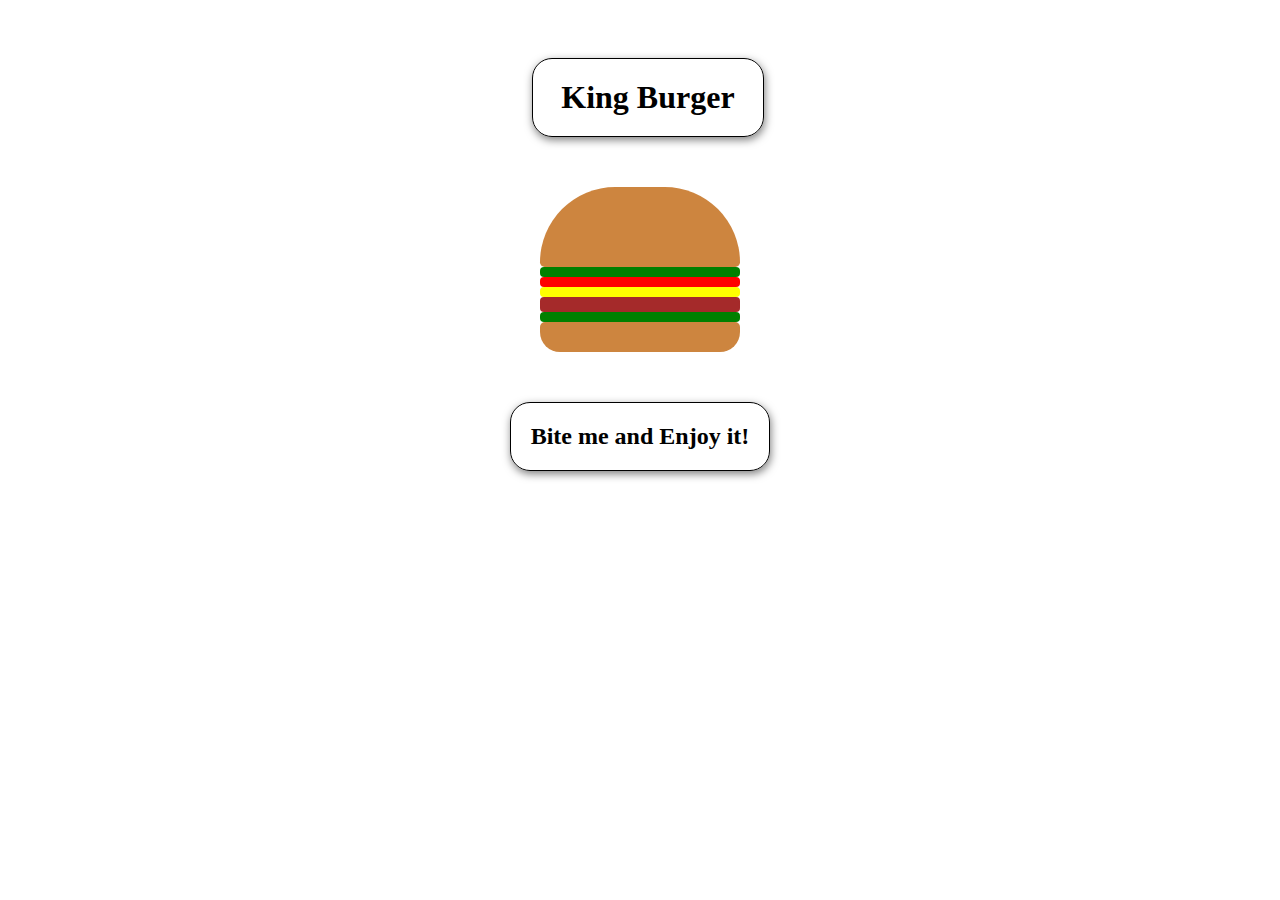
<file: testofweek2/index.html>
<!DOCTYPE html>
<html lang="en">
<head>
    <meta charset="UTF-8">
    <meta name="viewport" content="width=device-width, initial-scale=1.0">
    <meta http-equiv="X-UA-Compatible" content="ie=edge">
    <link rel="stylesheet" href="style.css">
    <title>Hamburger</title>
</head>

<body>
        <header>
                <h1>King Burger</h1>
        </header>
    <main>
        <div id="top-bun" class="burger-component"></div>
        <div id="top-lettuce" class="burger-component"></div>
        <div id="tomato" class="burger-component"></div>
        <div id="cheese" class="burger-component"></div>
        <div id="pattie" class="burger-component"></div>
        <div id="bottom-lettuce" class="burger-component"></div>
        <div id="bottom-bun" class="burger-component"></div>
    </main>
    <footer>
        <h2>Bite me and Enjoy it!</h2>
    </footer>
</body>
</html>
</file>
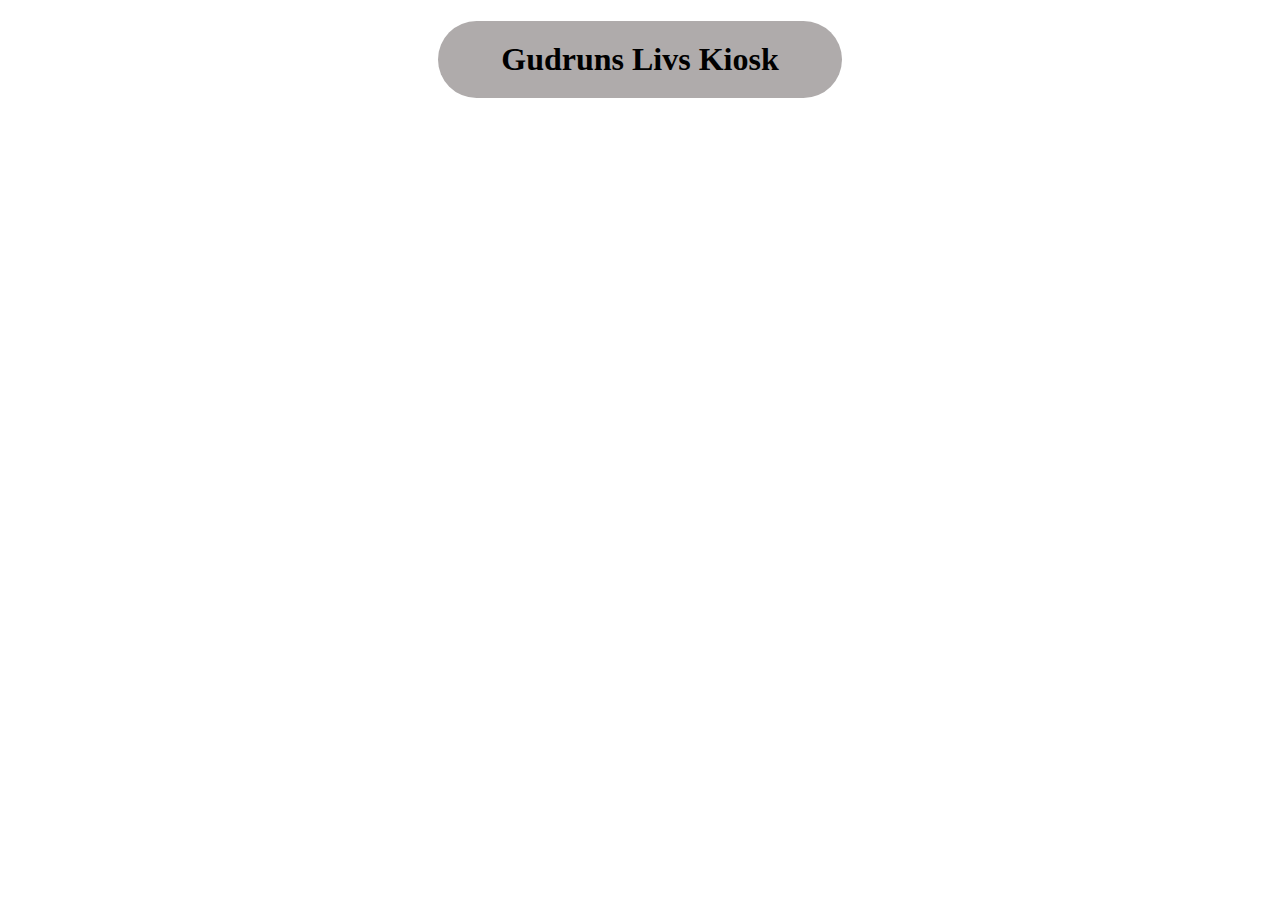
<file: week0/index.html>
<!DOCTYPE html>
<html lang="en-US">
        
        <head>
    
            <title>Homework week 0</title>
    
            <meta charset="UTF-8" />
            
            <meta name="viewport" content="width=device-width, initial-scale=1.0">
    
            <link rel="stylesheet" href="style.css">

            <h1>Gudruns Livs Kiosk</h1>
        
    
        </head>

    <body>

        <script>
        // For print out of Gudruns livs kiosk items
        var gudrunskiosk = fs.readFileSync('data2.json', 'utf-8') //read the data in the JSON file

        var arrayOfFoodItems = JSON.parse(gudrunskiosk); // Parse the data to objects

        arrayOfFoodItems = arrayOfFoodItems.sort(function(item1, item2) {
        var date1 = new Date(item1.best_before);
        var date2 = new Date(item2.best_before);
        if (date1.getTime() == date2.getTime()) {
            return item2.price - item1.price; // price (descending)
        }
        return date1 - date2; // before date (ascending)
        });
        console.log(arrayOfFoodItems); // print out all items after sorting
        </script>

    </body>
</html>
</file>
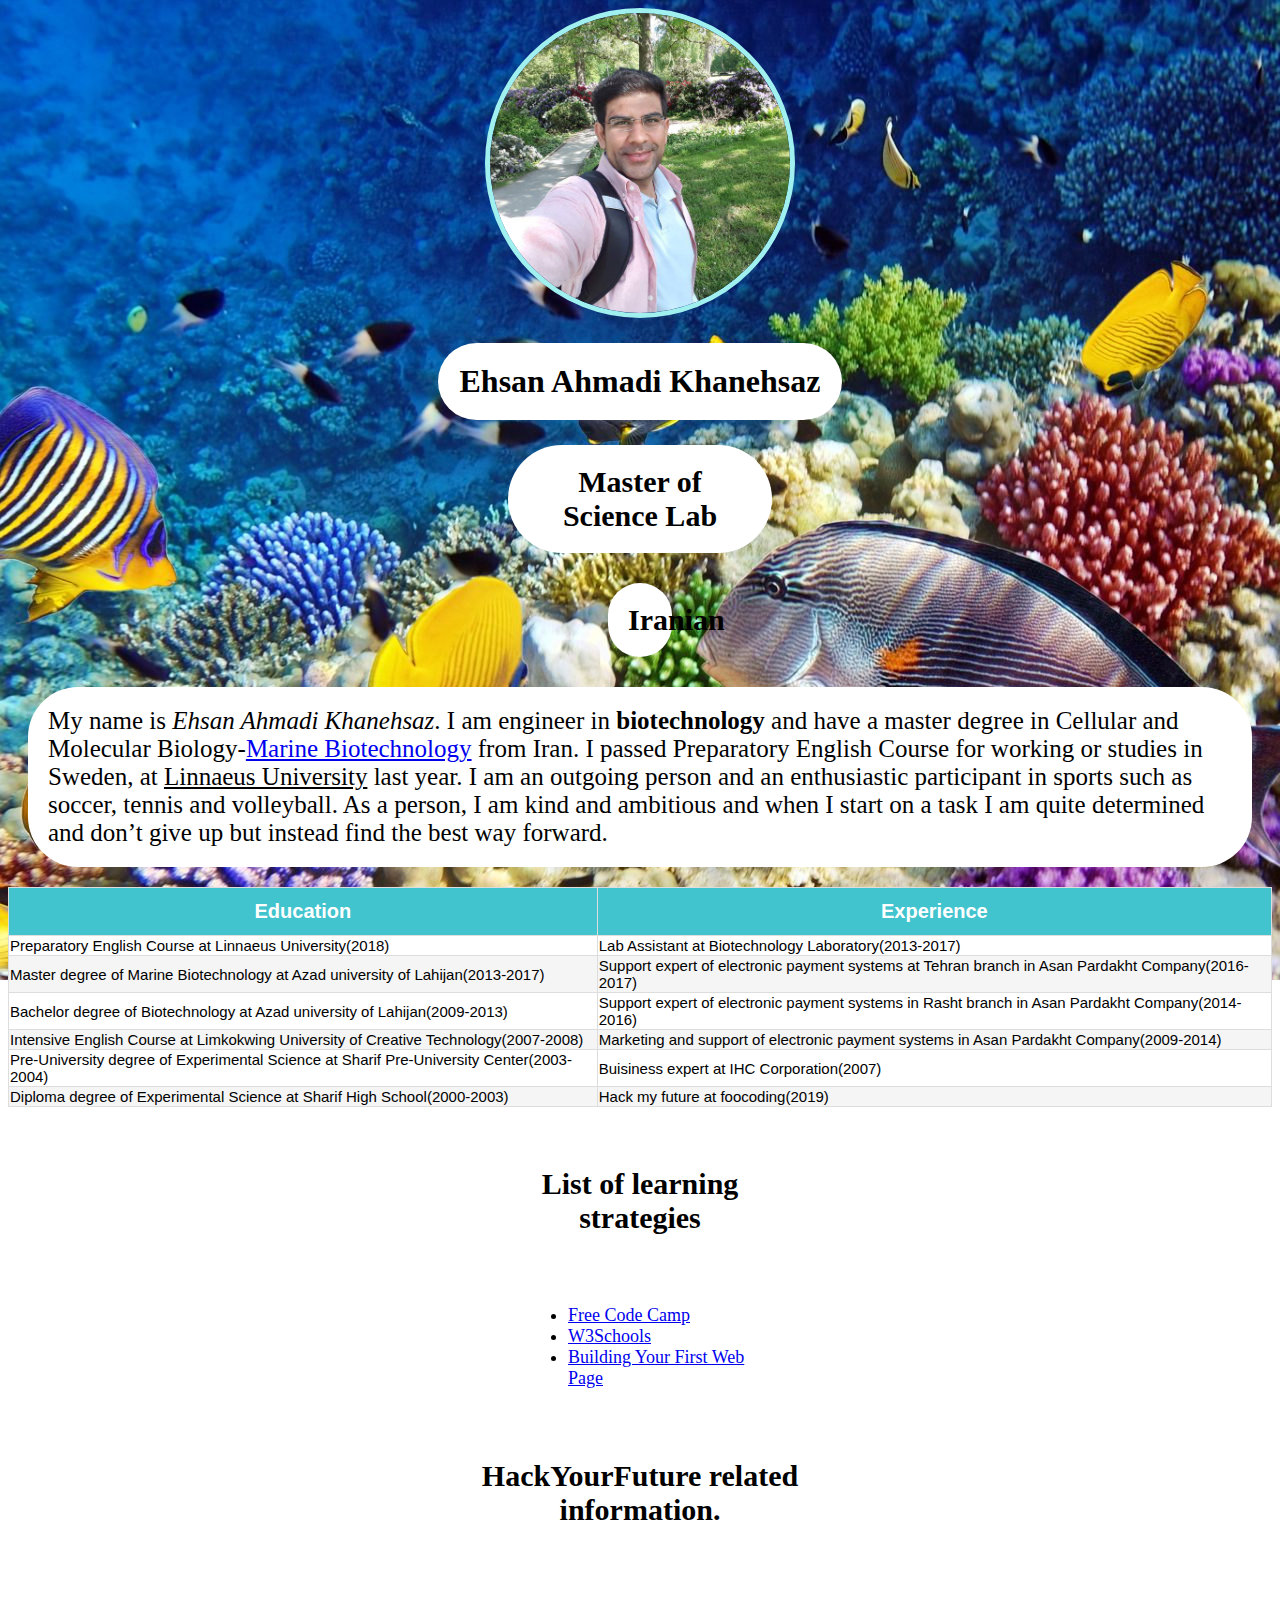
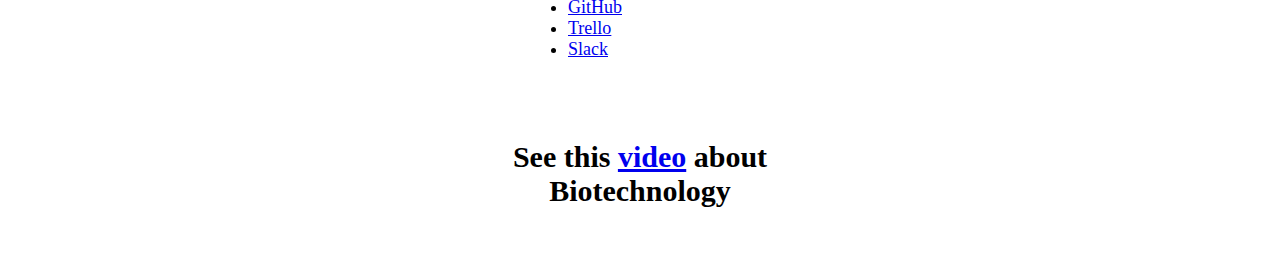
<file: week1/index.html>
<!DOCTYPE html>

    <html lang="en-US">
        
    <head>

        <title>Homework week 1</title>

        <meta charset="UTF-8" />
        
        <meta name="viewport" content="width=device-width, initial-scale=1.0">

        <link rel="stylesheet" href="style.css">
    

    </head>
    
    <body>

        <header>

            <div id="box">
                 <img id="ehsan-picture" src="img/Ehsan.jpg" alt="personal picture">
            </div>

            <h1>Ehsan Ahmadi Khanehsaz</h1>
        
        </header>

        <main>
            
            <h2>Master of Science Lab</h2>
            
            <h3>Iranian</h3>
            
        </main>

            <p>My name is <em>Ehsan Ahmadi Khanehsaz</em>. 
                I am engineer in <strong>biotechnology</strong> and have a master degree in 
                Cellular and Molecular Biology-<a target="_blank" href="https://www.marine.ie/Home/site-area/research-funding/marine-biotechnology/what-marine-biotechnology">Marine Biotechnology</a> from Iran. 
                I passed Preparatory English Course for working or studies in Sweden, 
                at <ins>Linnaeus University</ins> last year.
                I am an outgoing person and an enthusiastic participant in sports such as 
                soccer, tennis and volleyball. As a person, I am kind and ambitious and 
                when I start on a task I am quite determined and don’t give up 
                but instead find the best way forward.</p> 

        <table id="education-experience">
                <tr>
                    <th>Education</th>
                    <th>Experience</th>
                </tr>
                <tr>
                    <td>Preparatory English Course at Linnaeus University(2018)</td>
                    <td>Lab Assistant at Biotechnology Laboratory(2013-2017)</td>
                </tr>
                <tr>
                    <td>Master degree of Marine Biotechnology at Azad university of Lahijan(2013-2017)</td>
                    <td>Support expert of electronic payment systems at Tehran branch in Asan Pardakht Company(2016-2017)</td>
                </tr>                 
                <tr>
                    <td>Bachelor degree of Biotechnology at Azad university of Lahijan(2009-2013)</td>
                    <td>Support expert of electronic payment systems in Rasht branch in Asan Pardakht Company(2014-2016)</td>
                </tr>             
                <tr>
                    <td>Intensive English Course at Limkokwing University of Creative Technology(2007-2008)</td>
                    <td>Marketing and support of electronic payment systems in Asan Pardakht Company(2009-2014)</td>
                </tr> 
                <tr>
                    <td>Pre-University degree of Experimental Science at Sharif Pre-University Center(2003-2004)</td>
                    <td>Buisiness expert at IHC Corporation(2007)</td>
                </tr>            
                <tr>
                    <td>Diploma degree of Experimental Science at Sharif High School(2000-2003)</td>
                    <td>Hack my future at foocoding(2019)</td>
                </tr>                  
        </table>
        
            <h4>List of learning strategies</h4>

            <ul>
                <li><a target="_blank" href="https://www.freecodecamp.org">Free Code Camp</a></li>
                <li><a target="_blank" href="https://www.w3schools.com">W3Schools</a></li>
                <li><a target="_blank" href="https://learn.shayhowe.com/html-css/building-your-first-web-page">Building Your First Web Page</a></li>
            </ul>

            <h4>HackYourFuture related information.</h4>

                <ul>
                    <li><a target="_blank" href="https://github.com/HackYourFuture">GitHub</a></li>
                    <li><a target="_blank" href="https://trello.com/">Trello</a></li>
                    <li><a target="_blank" href="https://slack.com/intl/en-se/">Slack</a></li>
                </ul>
        
        <footer>
                <h5>See this <a target="_blank" href="https://youtu.be/yE-jIzVMLEM" alt="coding by biotechnology">video</a> about Biotechnology</h5>
        </footer>

        
    </body>

</html>
</file>
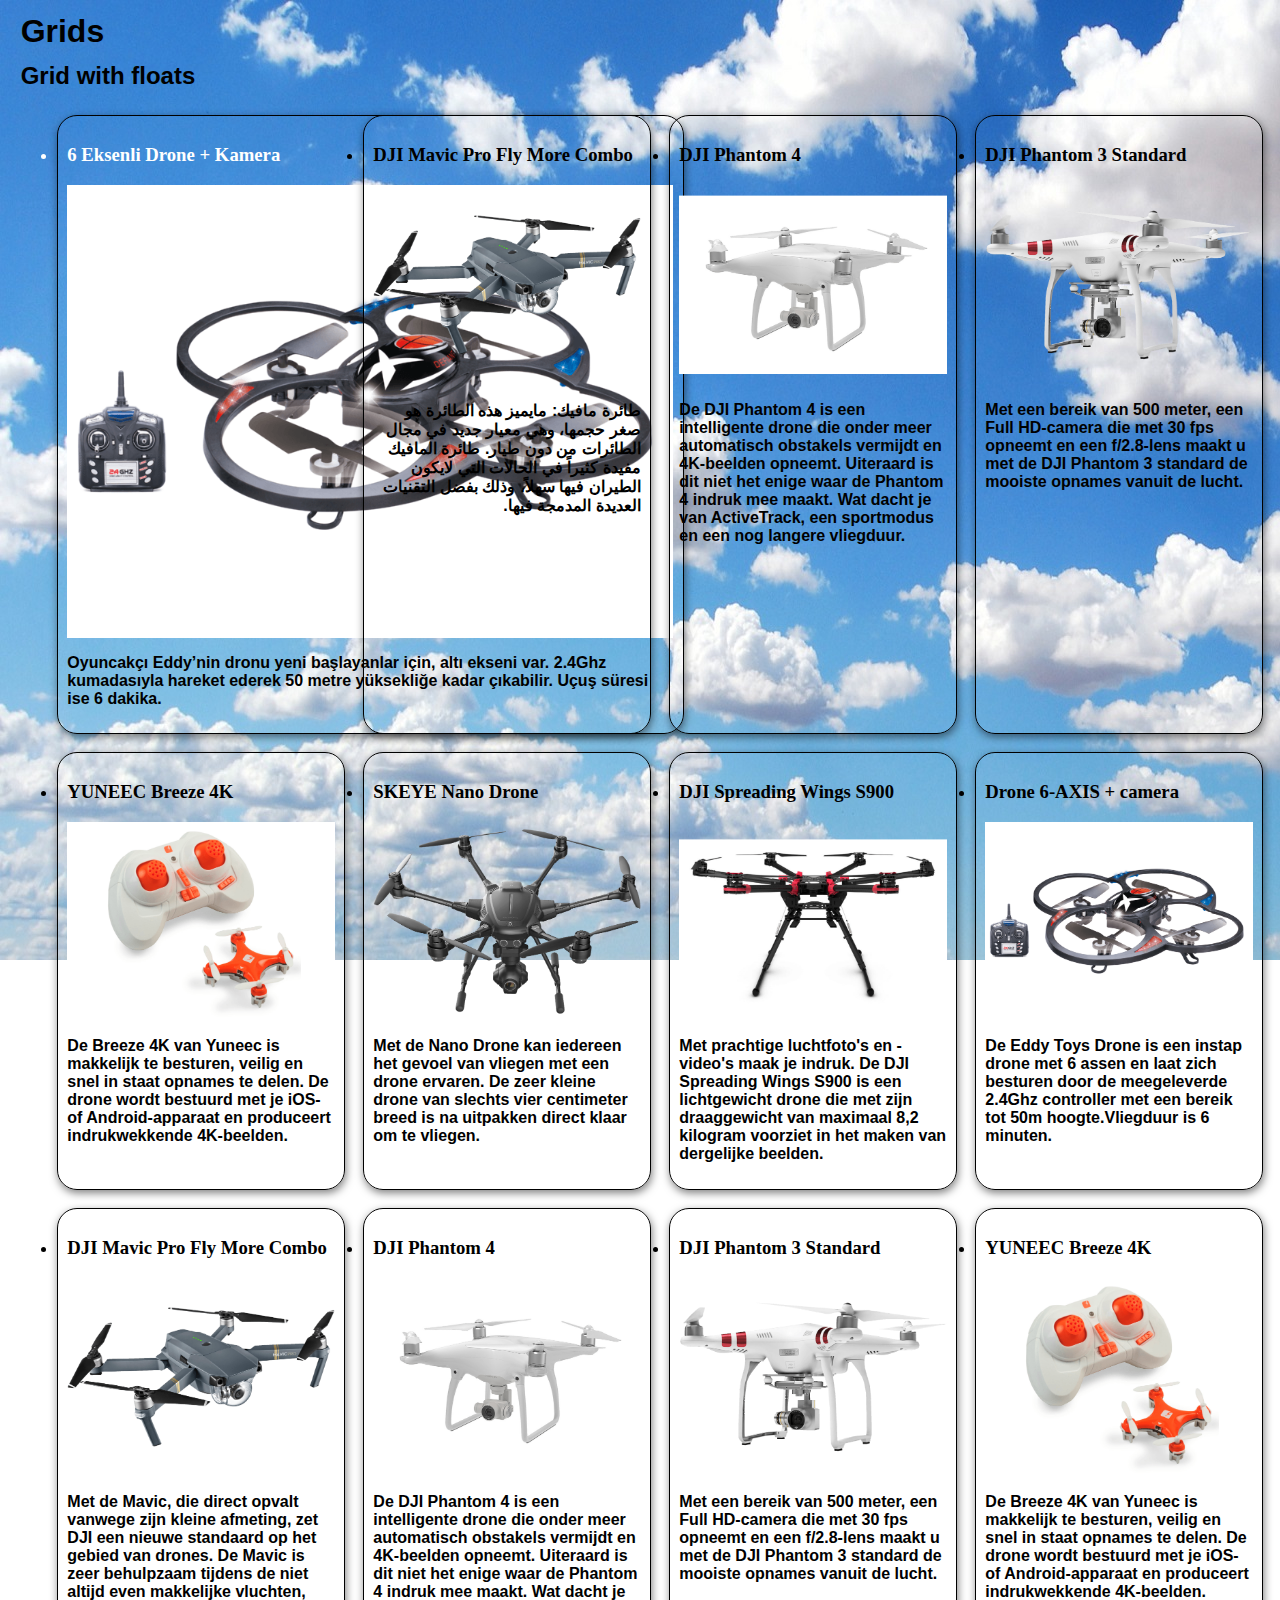
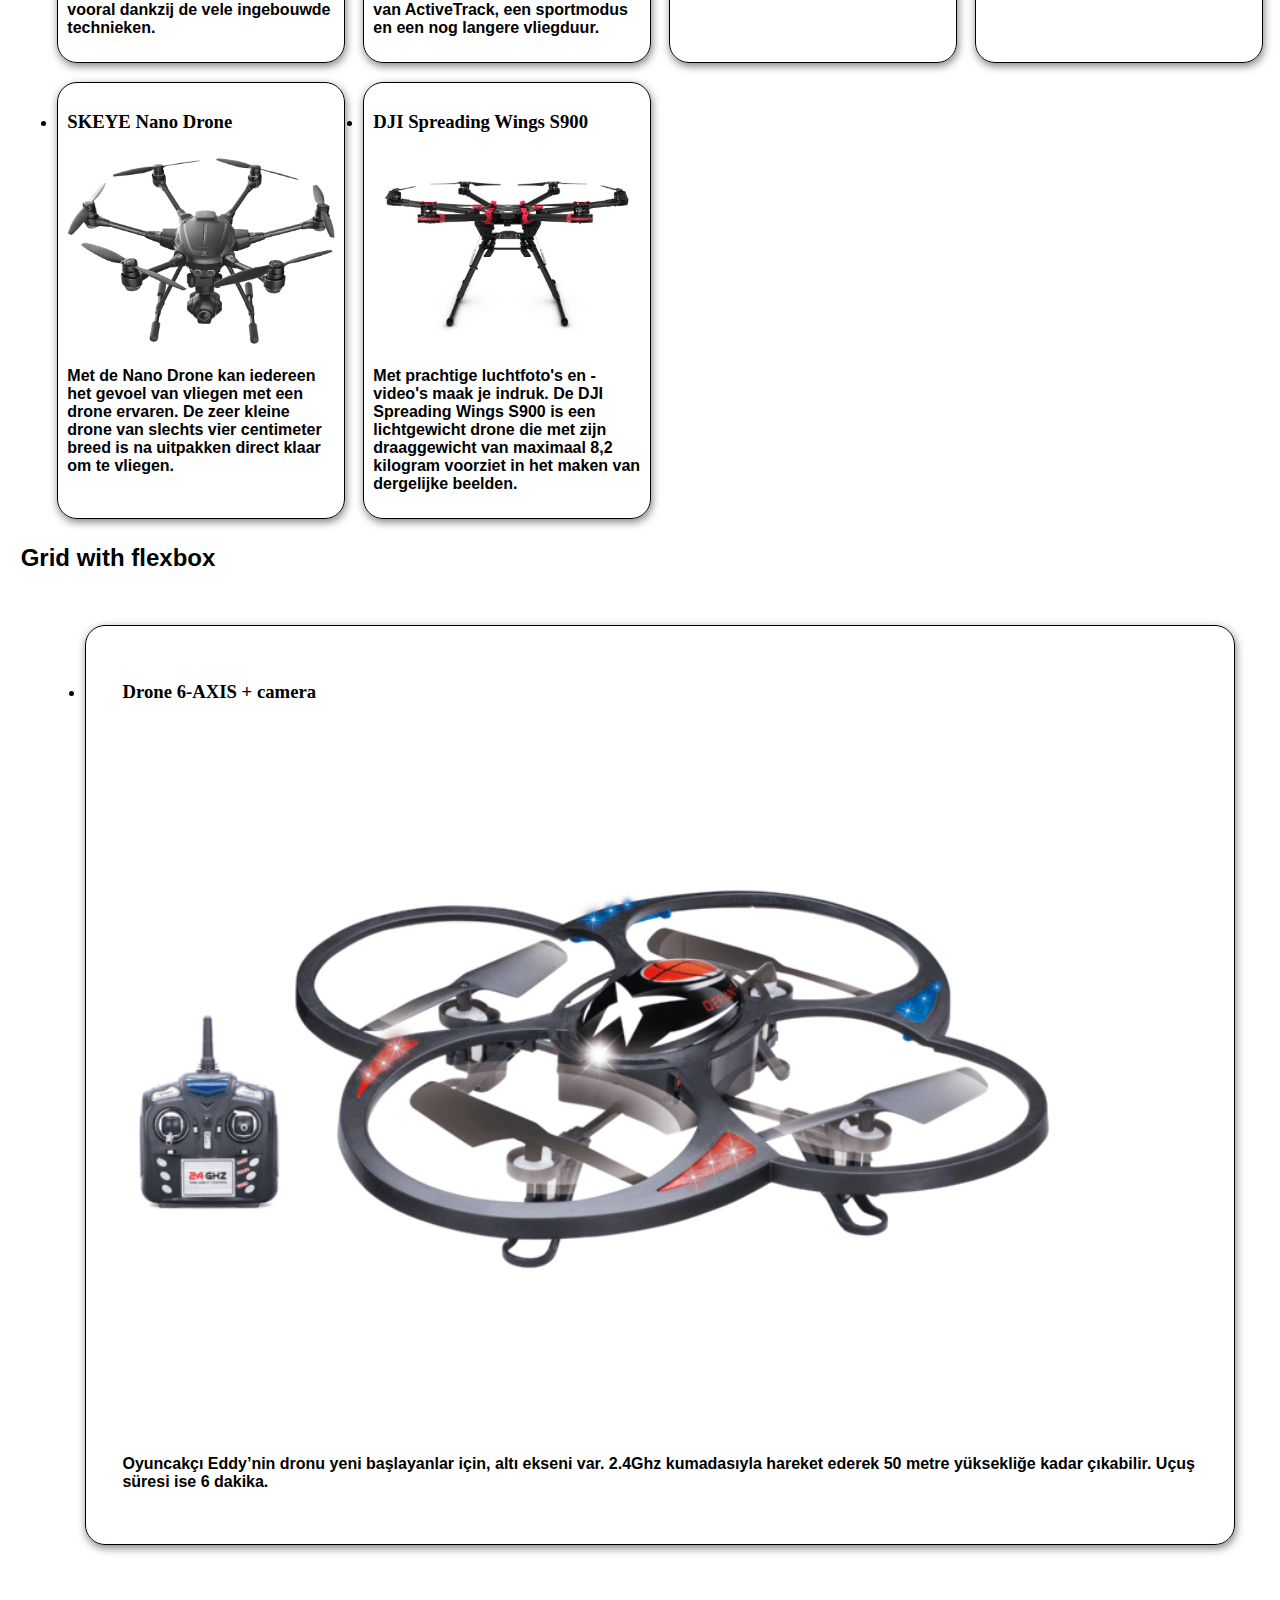
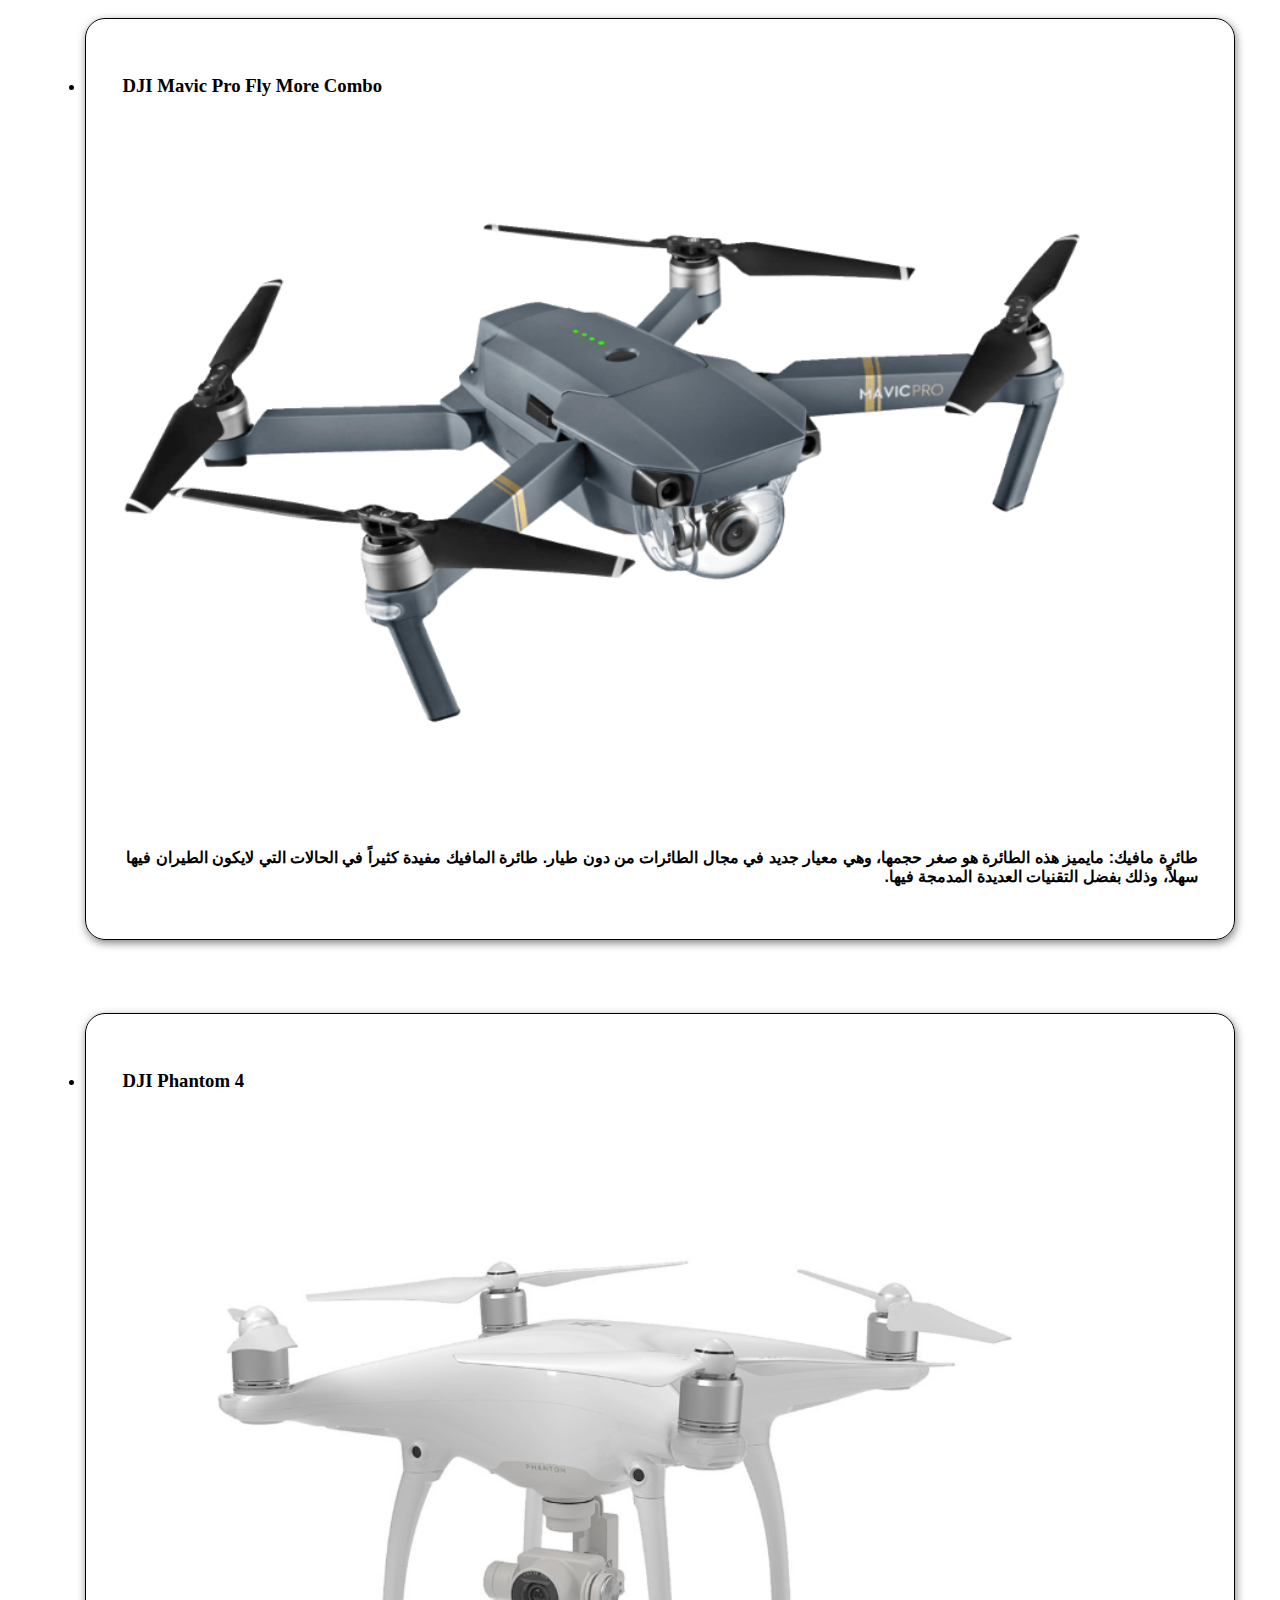
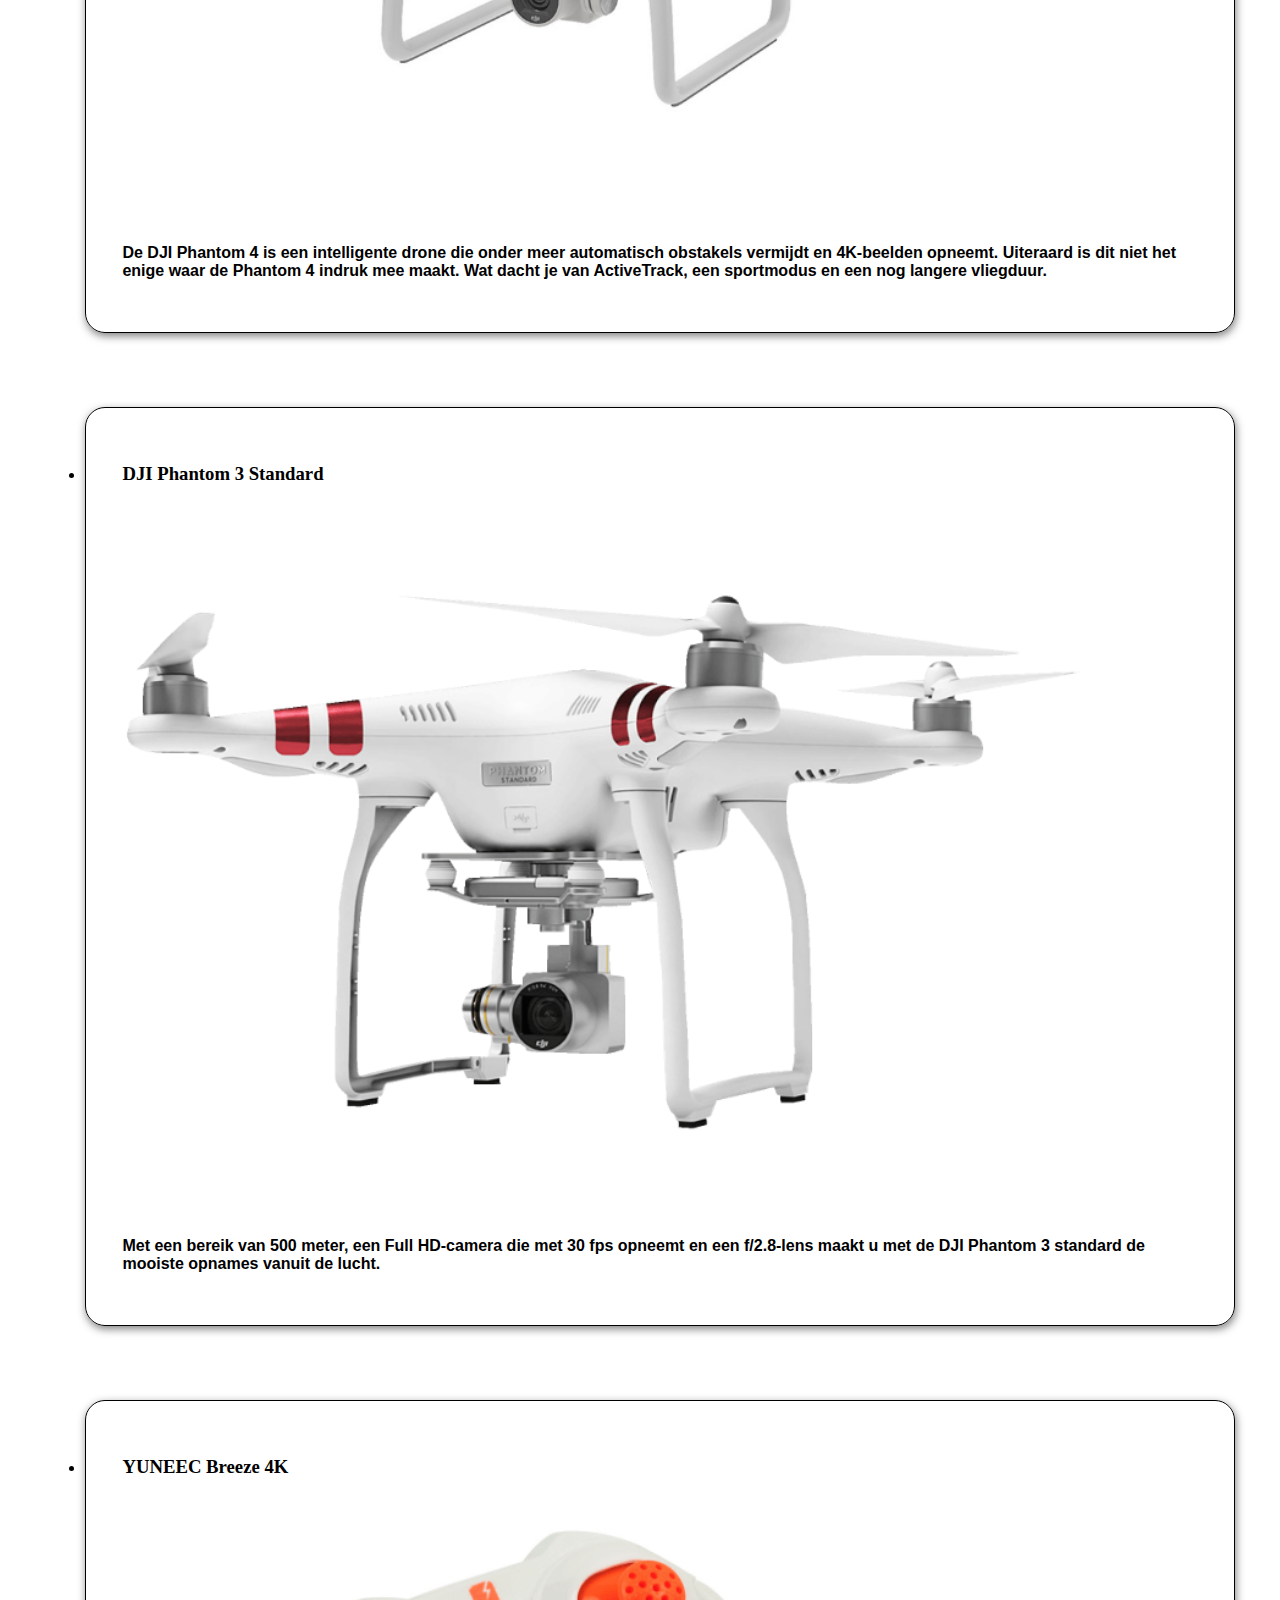
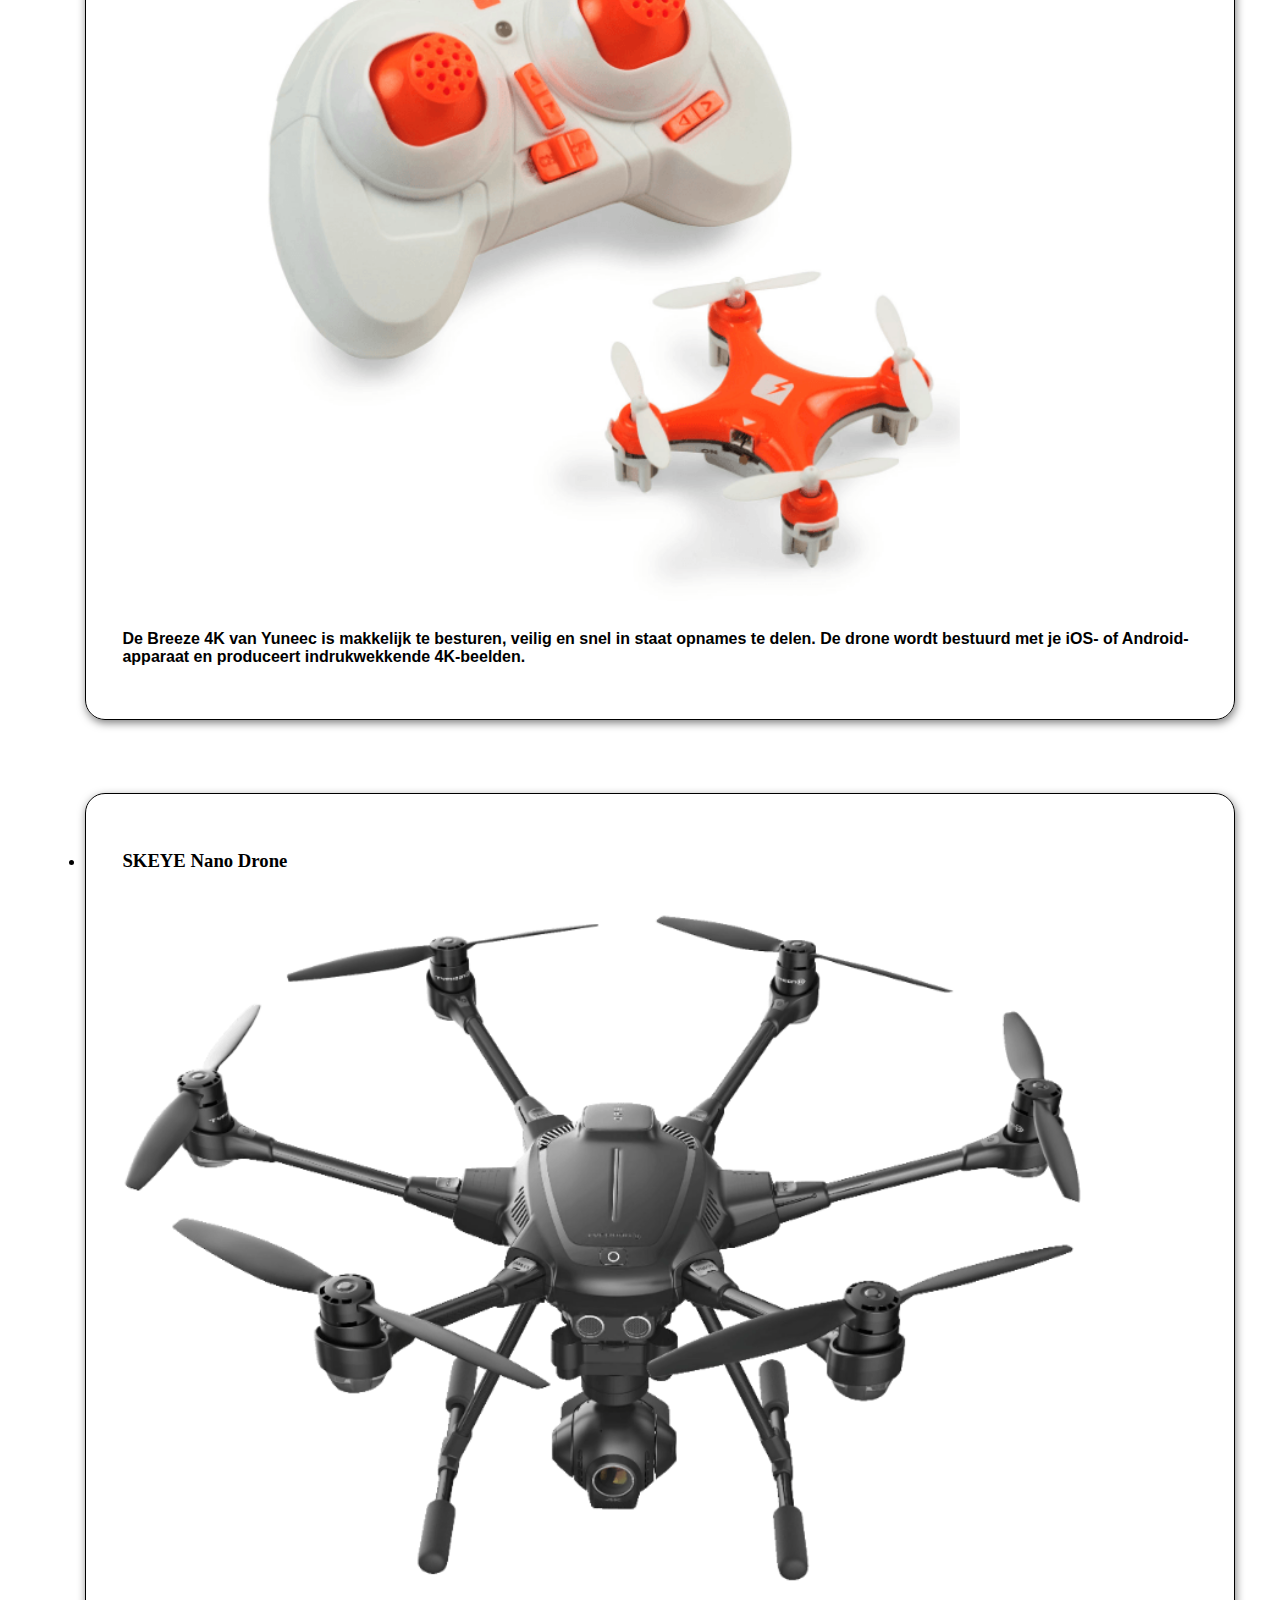
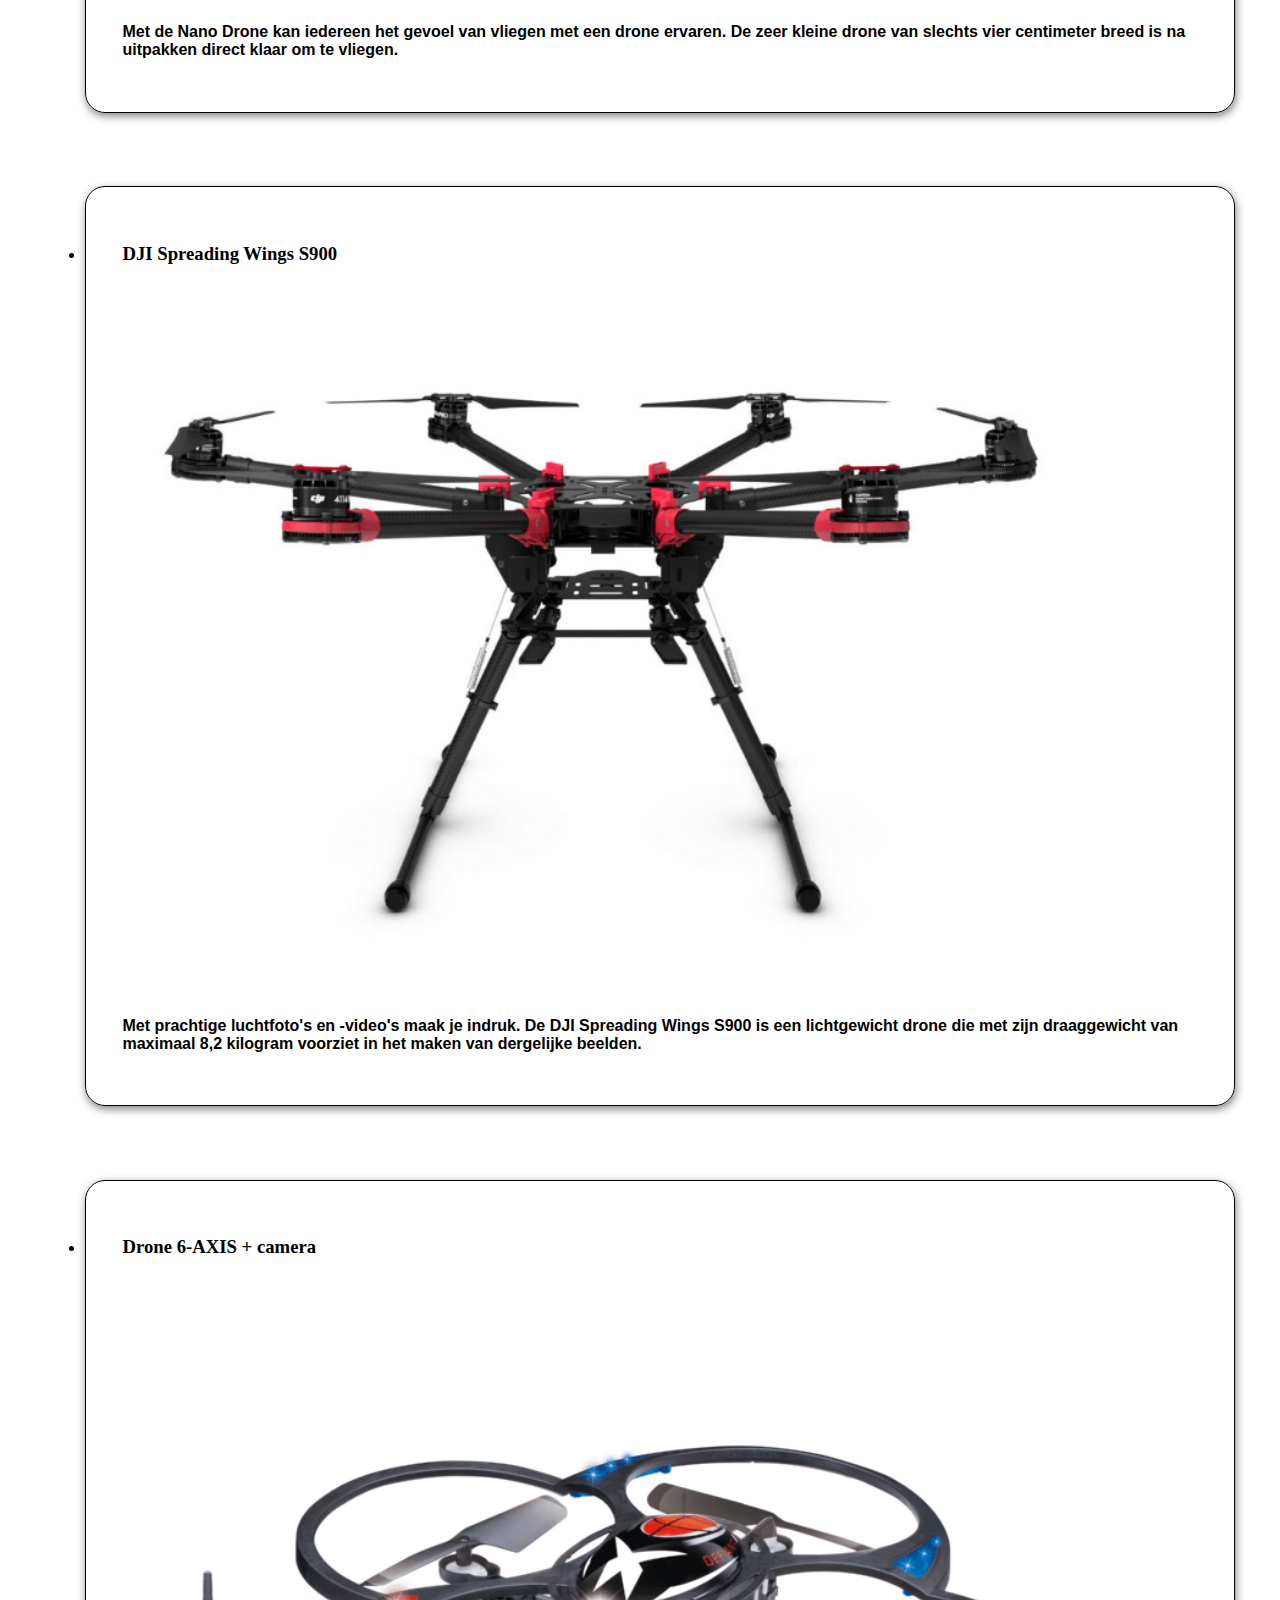
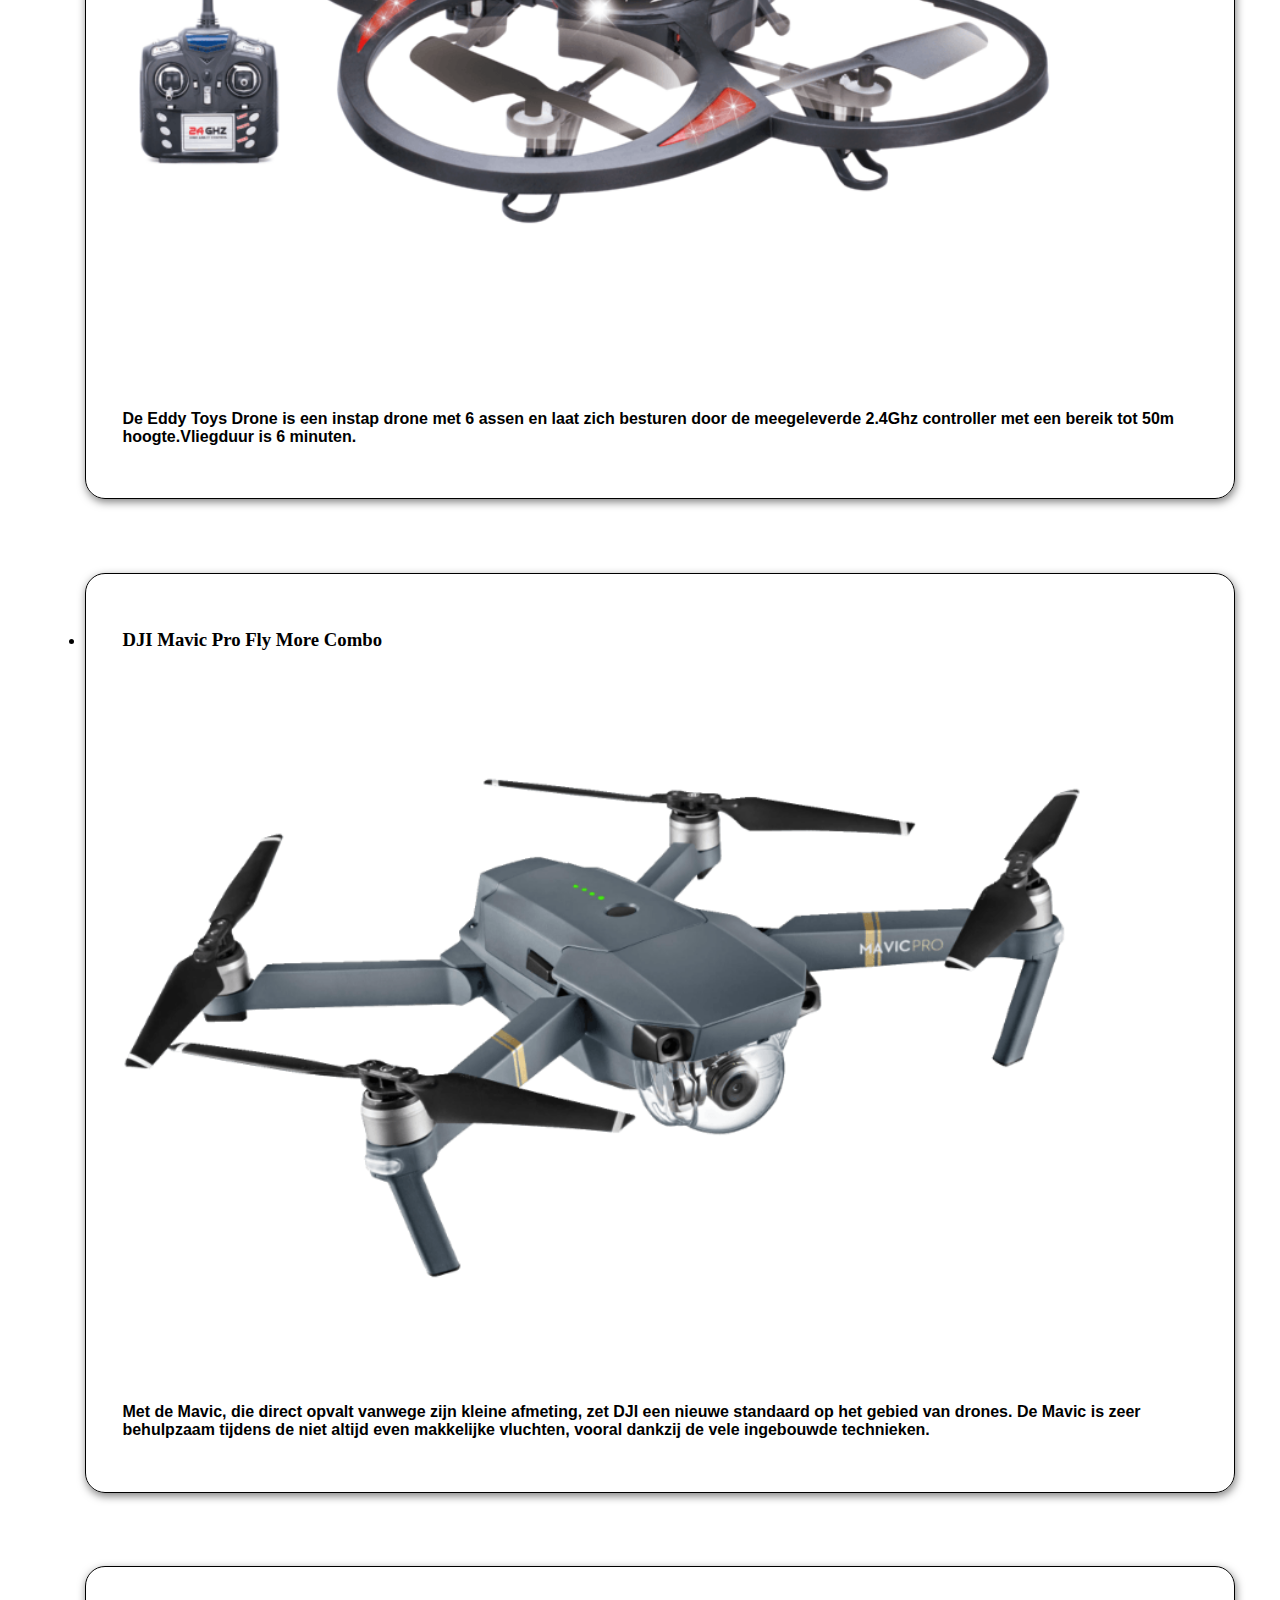
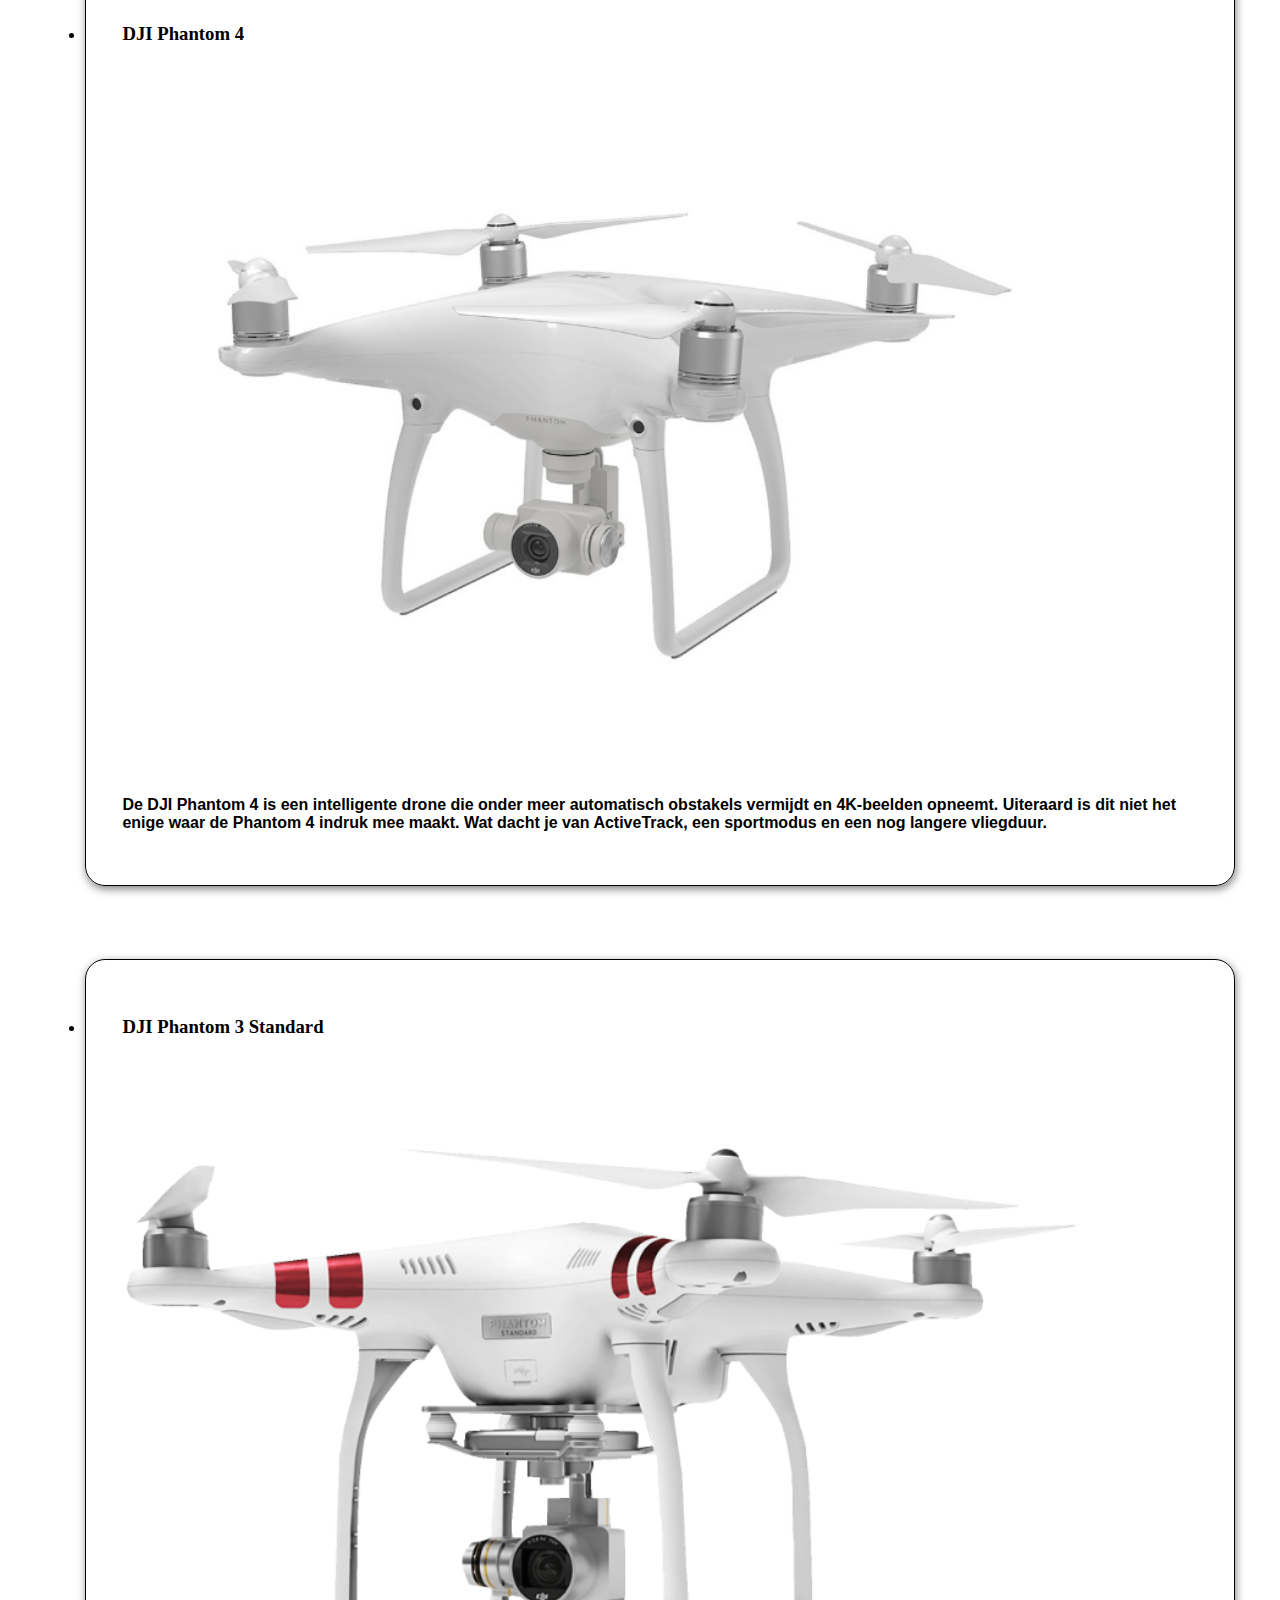
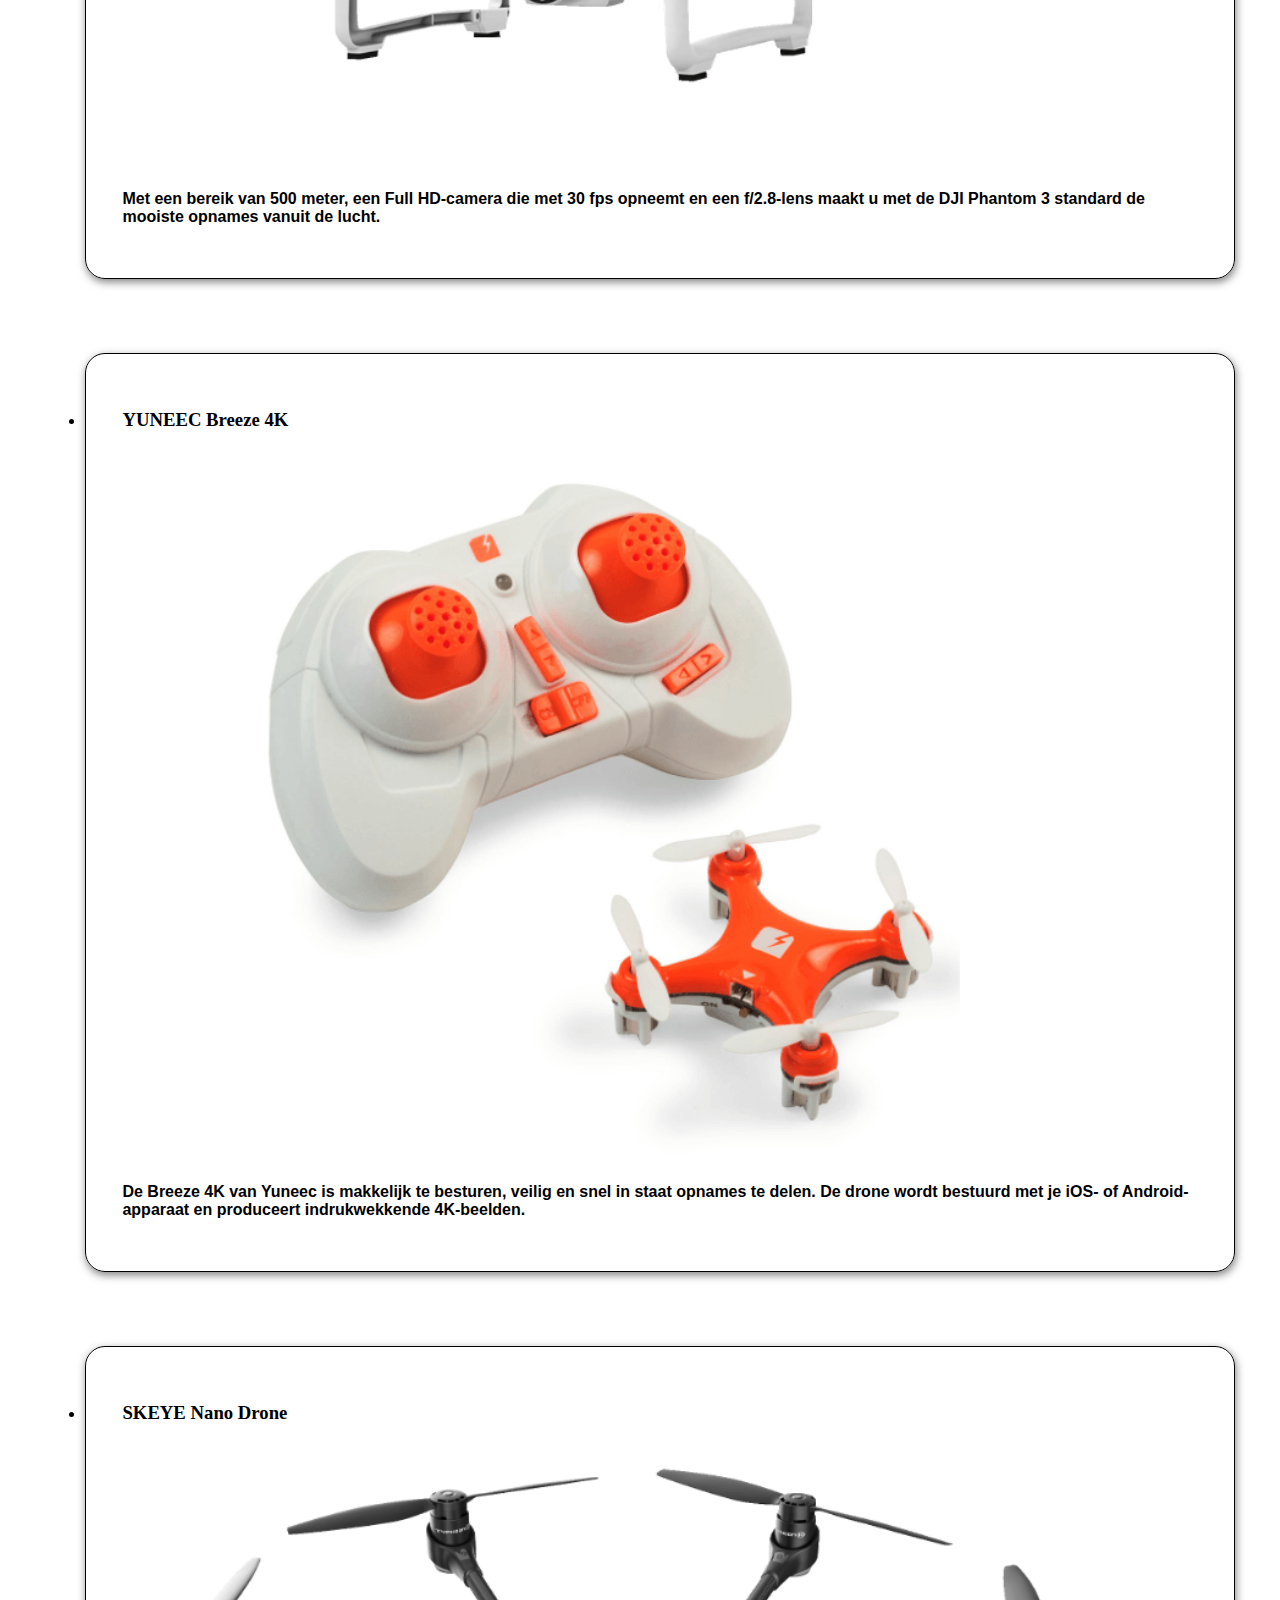
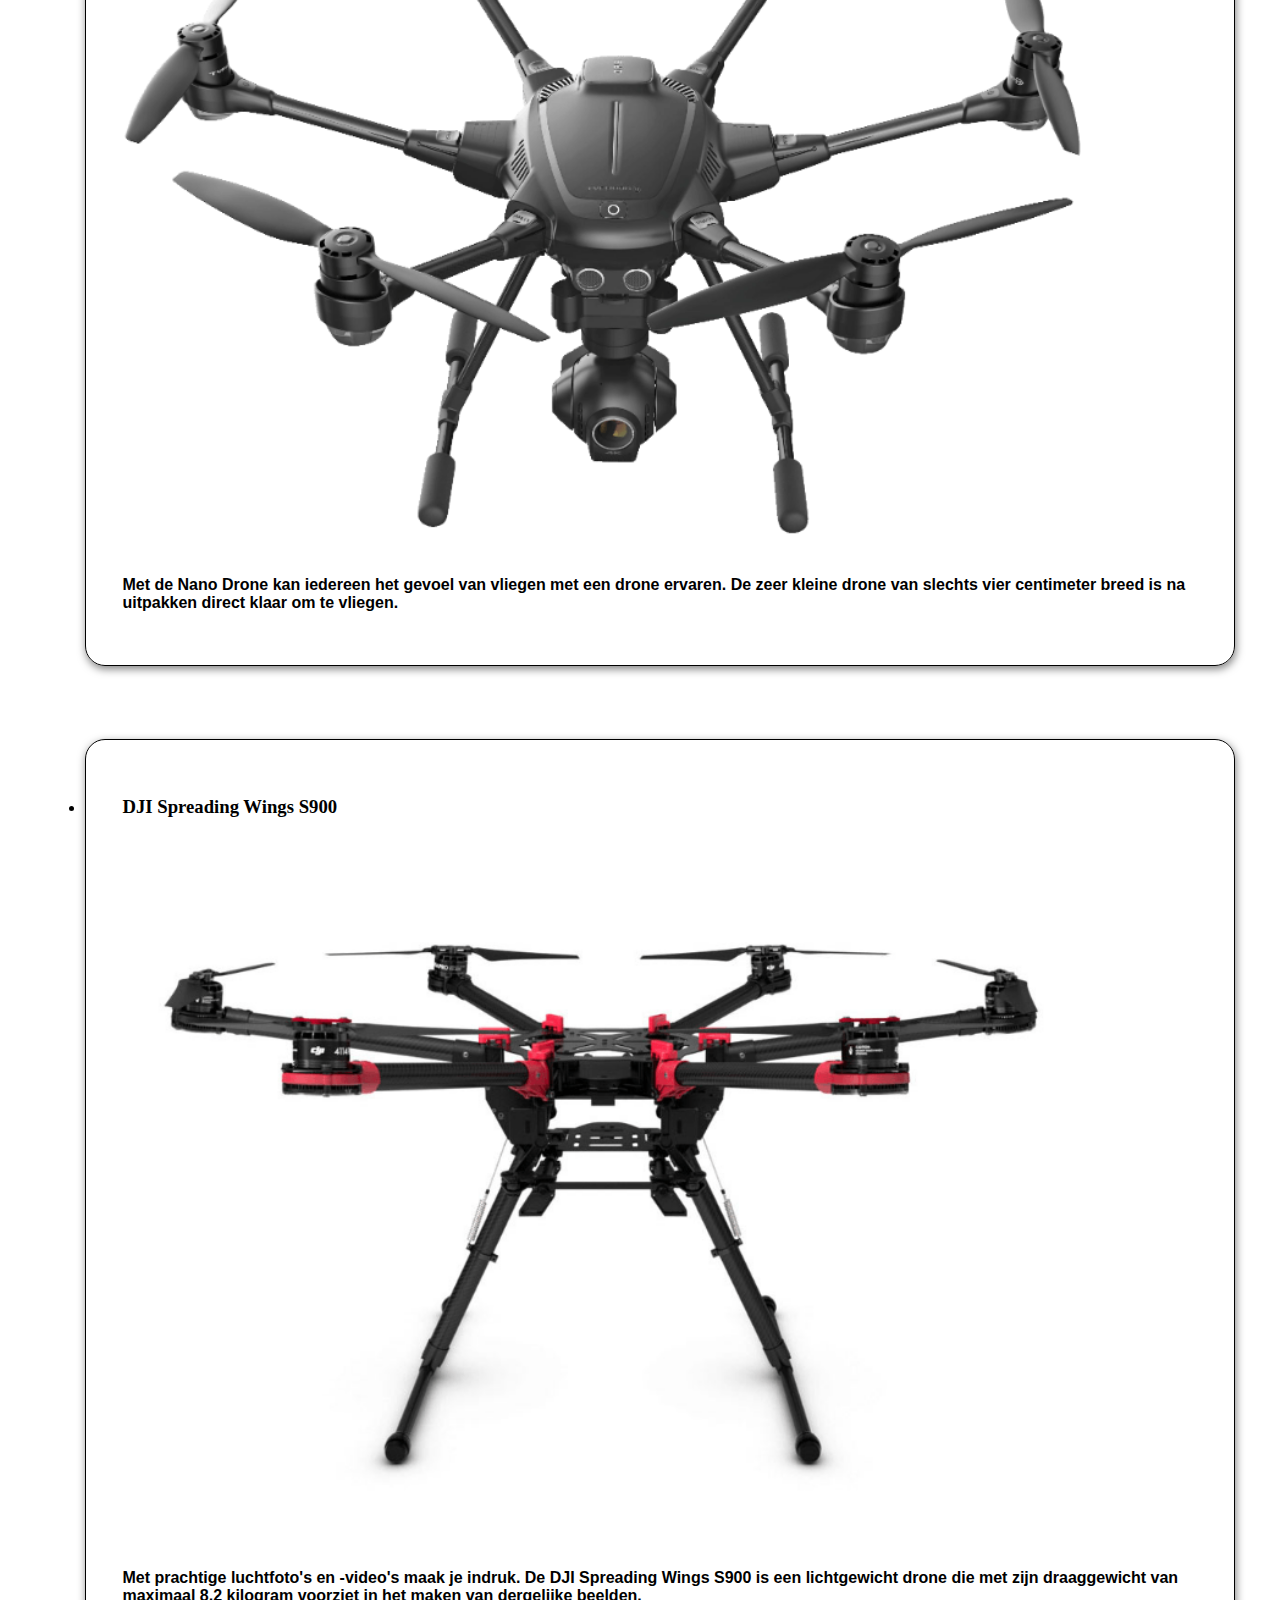
<file: week2/index.html>
<!doctype html>
<html>
    <head>
        <meta charset="utf-8">
        <meta name="viewport" content="width=device-width, initial-scale=1.0">
        <title>Grids</title>
        <link rel="stylesheet" href="style.css">
    </head>
    <body>
        <header>
            <h1>Grids</h1>
        </header>
        <main>
            <section>
                <h2>Grid with floats</h2>
                <ul id="grid-floats">
                    <li class="grid-item">
                        <h3>6 Eksenli Drone + Kamera</h3>
                        <img src="images/drone1.png">
                        <p>Oyuncakçı Eddy’nin dronu yeni başlayanlar için, altı ekseni var. 2.4Ghz kumadasıyla hareket ederek 50 metre yüksekliğe kadar çıkabilir. Uçuş süresi ise 6 dakika.</p>
                    </li>
                    <li class="grid-item">
                        <h3>DJI Mavic Pro Fly More Combo</h3>
                        <img src="images/drone2.png">
                         <p dir="rtl">طائرة مافيك: مايميز هذه الطائرة هو صغر حجمها، وهي معيار جديد في مجال الطائرات من دون طيار. طائرة المافيك مفيدة كثيراً في الحالات التي لايكون الطيران فيها سهلاً، وذلك بفضل التقنيات العديدة المدمجة فيها.</p>
                    </li>
                    <li class="grid-item">
                        <h3>DJI Phantom 4</h3>
                        <img src="images/drone3.png">
                        <p>De DJI Phantom 4 is een intelligente drone die onder meer automatisch obstakels vermijdt en 4K-beelden opneemt. Uiteraard is dit niet het enige waar de Phantom 4 indruk mee maakt. Wat dacht je van ActiveTrack, een sportmodus en een nog langere vliegduur.</p>
                    </li>
                    <li class="grid-item">
                        <h3>DJI Phantom 3 Standard</h3>
                        <img src="images/drone4.png">
                        <p>Met een bereik van 500 meter, een Full HD-camera die met 30 fps opneemt en een f/2.8-lens maakt u met de DJI Phantom 3 standard de mooiste opnames vanuit de lucht.</p>
                    </li>
                    <li class="grid-item">
                        <h3>YUNEEC Breeze 4K</h3>
                        <img src="images/drone5.png">
                        <p>De Breeze 4K van Yuneec is makkelijk te besturen, veilig en snel in staat opnames te delen. De drone wordt bestuurd met je iOS- of Android-apparaat en produceert indrukwekkende 4K-beelden.</p>
                    </li>
                    <li class="grid-item">
                        <h3>SKEYE Nano Drone</h3>
                        <img src="images/drone6.png">
                        <p>Met de Nano Drone kan iedereen het gevoel van vliegen met een drone ervaren. De zeer kleine drone van slechts vier centimeter breed is na uitpakken direct klaar om te vliegen.</p>
                    </li>
                    <li class="grid-item">
                        <h3>DJI Spreading Wings S900</h3>
                        <img src="images/drone7.png">
                        <p>Met prachtige luchtfoto's en -video's maak je indruk. De DJI Spreading Wings S900 is een lichtgewicht drone die met zijn draaggewicht van maximaal 8,2 kilogram voorziet in het maken van dergelijke beelden.</p>
                    </li>
                    <li class="grid-item">
                        <h3>Drone 6-AXIS + camera</h3>
                        <img src="images/drone1.png">
                        <p>De Eddy Toys Drone is een instap drone met 6 assen en laat zich besturen door de meegeleverde 2.4Ghz controller met een bereik tot 50m hoogte.Vliegduur is 6 minuten.</p>
                    </li>
                    <li class="grid-item">
                        <h3>DJI Mavic Pro Fly More Combo</h3>
                        <img src="images/drone2.png">
                        <p>Met de Mavic, die direct opvalt vanwege zijn kleine afmeting, zet DJI een nieuwe standaard op het gebied van drones. De Mavic is zeer behulpzaam tijdens de niet altijd even makkelijke vluchten, vooral dankzij de vele ingebouwde technieken.</p>
                    </li>
                    <li class="grid-item">
                        <h3>DJI Phantom 4</h3>
                        <img src="images/drone3.png">
                        <p>De DJI Phantom 4 is een intelligente drone die onder meer automatisch obstakels vermijdt en 4K-beelden opneemt. Uiteraard is dit niet het enige waar de Phantom 4 indruk mee maakt. Wat dacht je van ActiveTrack, een sportmodus en een nog langere vliegduur.</p>
                    </li>
                    <li class="grid-item">
                        <h3>DJI Phantom 3 Standard</h3>
                        <img src="images/drone4.png">
                        <p>Met een bereik van 500 meter, een Full HD-camera die met 30 fps opneemt en een f/2.8-lens maakt u met de DJI Phantom 3 standard de mooiste opnames vanuit de lucht.</p>
                    </li>
                    <li class="grid-item">
                        <h3>YUNEEC Breeze 4K</h3>
                        <img src="images/drone5.png">
                        <p>De Breeze 4K van Yuneec is makkelijk te besturen, veilig en snel in staat opnames te delen. De drone wordt bestuurd met je iOS- of Android-apparaat en produceert indrukwekkende 4K-beelden.</p>
                    </li>
                    <li class="grid-item">
                        <h3>SKEYE Nano Drone</h3>
                        <img src="images/drone6.png">
                        <p>Met de Nano Drone kan iedereen het gevoel van vliegen met een drone ervaren. De zeer kleine drone van slechts vier centimeter breed is na uitpakken direct klaar om te vliegen.</p>
                    </li>
                    <li class="grid-item">
                        <h3>DJI Spreading Wings S900</h3>
                        <img src="images/drone7.png">
                        <p>Met prachtige luchtfoto's en -video's maak je indruk. De DJI Spreading Wings S900 is een lichtgewicht drone die met zijn draaggewicht van maximaal 8,2 kilogram voorziet in het maken van dergelijke beelden.</p>
                    </li>
                </ul>
                
            </section>
            <section>
                <h2>Grid with flexbox</h2>
                <ul id="grid-flex">
                    <li class="grid-item">
                        <h3>Drone 6-AXIS + camera</h3>
                        <img src="images/drone1.png">
                        <p>Oyuncakçı Eddy’nin dronu yeni başlayanlar için, altı ekseni var. 2.4Ghz kumadasıyla hareket ederek 50 metre yüksekliğe kadar çıkabilir. Uçuş süresi ise 6 dakika.</p>
                    </li>
                    <li class="grid-item">
                        <h3>DJI Mavic Pro Fly More Combo</h3>
                        <img src="images/drone2.png">
                         <p dir="rtl">طائرة مافيك: مايميز هذه الطائرة هو صغر حجمها، وهي معيار جديد في مجال الطائرات من دون طيار. طائرة المافيك مفيدة كثيراً في الحالات التي لايكون الطيران فيها سهلاً، وذلك بفضل التقنيات العديدة المدمجة فيها.</p>
                    </li>
                    <li class="grid-item">
                        <h3>DJI Phantom 4</h3>
                        <img src="images/drone3.png">
                        <p>De DJI Phantom 4 is een intelligente drone die onder meer automatisch obstakels vermijdt en 4K-beelden opneemt. Uiteraard is dit niet het enige waar de Phantom 4 indruk mee maakt. Wat dacht je van ActiveTrack, een sportmodus en een nog langere vliegduur.</p>
                    </li>
                    <li class="grid-item">
                        <h3>DJI Phantom 3 Standard</h3>
                        <img src="images/drone4.png">
                        <p>Met een bereik van 500 meter, een Full HD-camera die met 30 fps opneemt en een f/2.8-lens maakt u met de DJI Phantom 3 standard de mooiste opnames vanuit de lucht.</p>
                    </li>
                    <li class="grid-item">
                        <h3>YUNEEC Breeze 4K</h3>
                        <img src="images/drone5.png">
                        <p>De Breeze 4K van Yuneec is makkelijk te besturen, veilig en snel in staat opnames te delen. De drone wordt bestuurd met je iOS- of Android-apparaat en produceert indrukwekkende 4K-beelden.</p>
                    </li>
                    <li class="grid-item">
                        <h3>SKEYE Nano Drone</h3>
                        <img src="images/drone6.png">
                        <p>Met de Nano Drone kan iedereen het gevoel van vliegen met een drone ervaren. De zeer kleine drone van slechts vier centimeter breed is na uitpakken direct klaar om te vliegen.</p>
                    </li>
                    <li class="grid-item">
                        <h3>DJI Spreading Wings S900</h3>
                        <img src="images/drone7.png">
                        <p>Met prachtige luchtfoto's en -video's maak je indruk. De DJI Spreading Wings S900 is een lichtgewicht drone die met zijn draaggewicht van maximaal 8,2 kilogram voorziet in het maken van dergelijke beelden.</p>
                    </li>
                    <li class="grid-item">
                        <h3>Drone 6-AXIS + camera</h3>
                        <img src="images/drone1.png">
                        <p>De Eddy Toys Drone is een instap drone met 6 assen en laat zich besturen door de meegeleverde 2.4Ghz controller met een bereik tot 50m hoogte.Vliegduur is 6 minuten.</p>
                    </li>
                    <li class="grid-item">
                        <h3>DJI Mavic Pro Fly More Combo</h3>
                        <img src="images/drone2.png">
                        <p>Met de Mavic, die direct opvalt vanwege zijn kleine afmeting, zet DJI een nieuwe standaard op het gebied van drones. De Mavic is zeer behulpzaam tijdens de niet altijd even makkelijke vluchten, vooral dankzij de vele ingebouwde technieken.</p>
                    </li>
                    <li class="grid-item">
                        <h3>DJI Phantom 4</h3>
                        <img src="images/drone3.png">
                        <p>De DJI Phantom 4 is een intelligente drone die onder meer automatisch obstakels vermijdt en 4K-beelden opneemt. Uiteraard is dit niet het enige waar de Phantom 4 indruk mee maakt. Wat dacht je van ActiveTrack, een sportmodus en een nog langere vliegduur.</p>
                    </li>
                    <li class="grid-item">
                        <h3>DJI Phantom 3 Standard</h3>
                        <img src="images/drone4.png">
                        <p>Met een bereik van 500 meter, een Full HD-camera die met 30 fps opneemt en een f/2.8-lens maakt u met de DJI Phantom 3 standard de mooiste opnames vanuit de lucht.</p>
                    </li>
                    <li class="grid-item">
                        <h3>YUNEEC Breeze 4K</h3>
                        <img src="images/drone5.png">
                        <p>De Breeze 4K van Yuneec is makkelijk te besturen, veilig en snel in staat opnames te delen. De drone wordt bestuurd met je iOS- of Android-apparaat en produceert indrukwekkende 4K-beelden.</p>
                    </li>
                    <li class="grid-item">
                        <h3>SKEYE Nano Drone</h3>
                        <img src="images/drone6.png">
                        <p>Met de Nano Drone kan iedereen het gevoel van vliegen met een drone ervaren. De zeer kleine drone van slechts vier centimeter breed is na uitpakken direct klaar om te vliegen.</p>
                    </li>
                    <li class="grid-item">
                        <h3>DJI Spreading Wings S900</h3>
                        <img src="images/drone7.png">
                        <p>Met prachtige luchtfoto's en -video's maak je indruk. De DJI Spreading Wings S900 is een lichtgewicht drone die met zijn draaggewicht van maximaal 8,2 kilogram voorziet in het maken van dergelijke beelden.</p>
                    </li>
                </ul>
            </section>
        </main>
    </body>
</html>
</file>
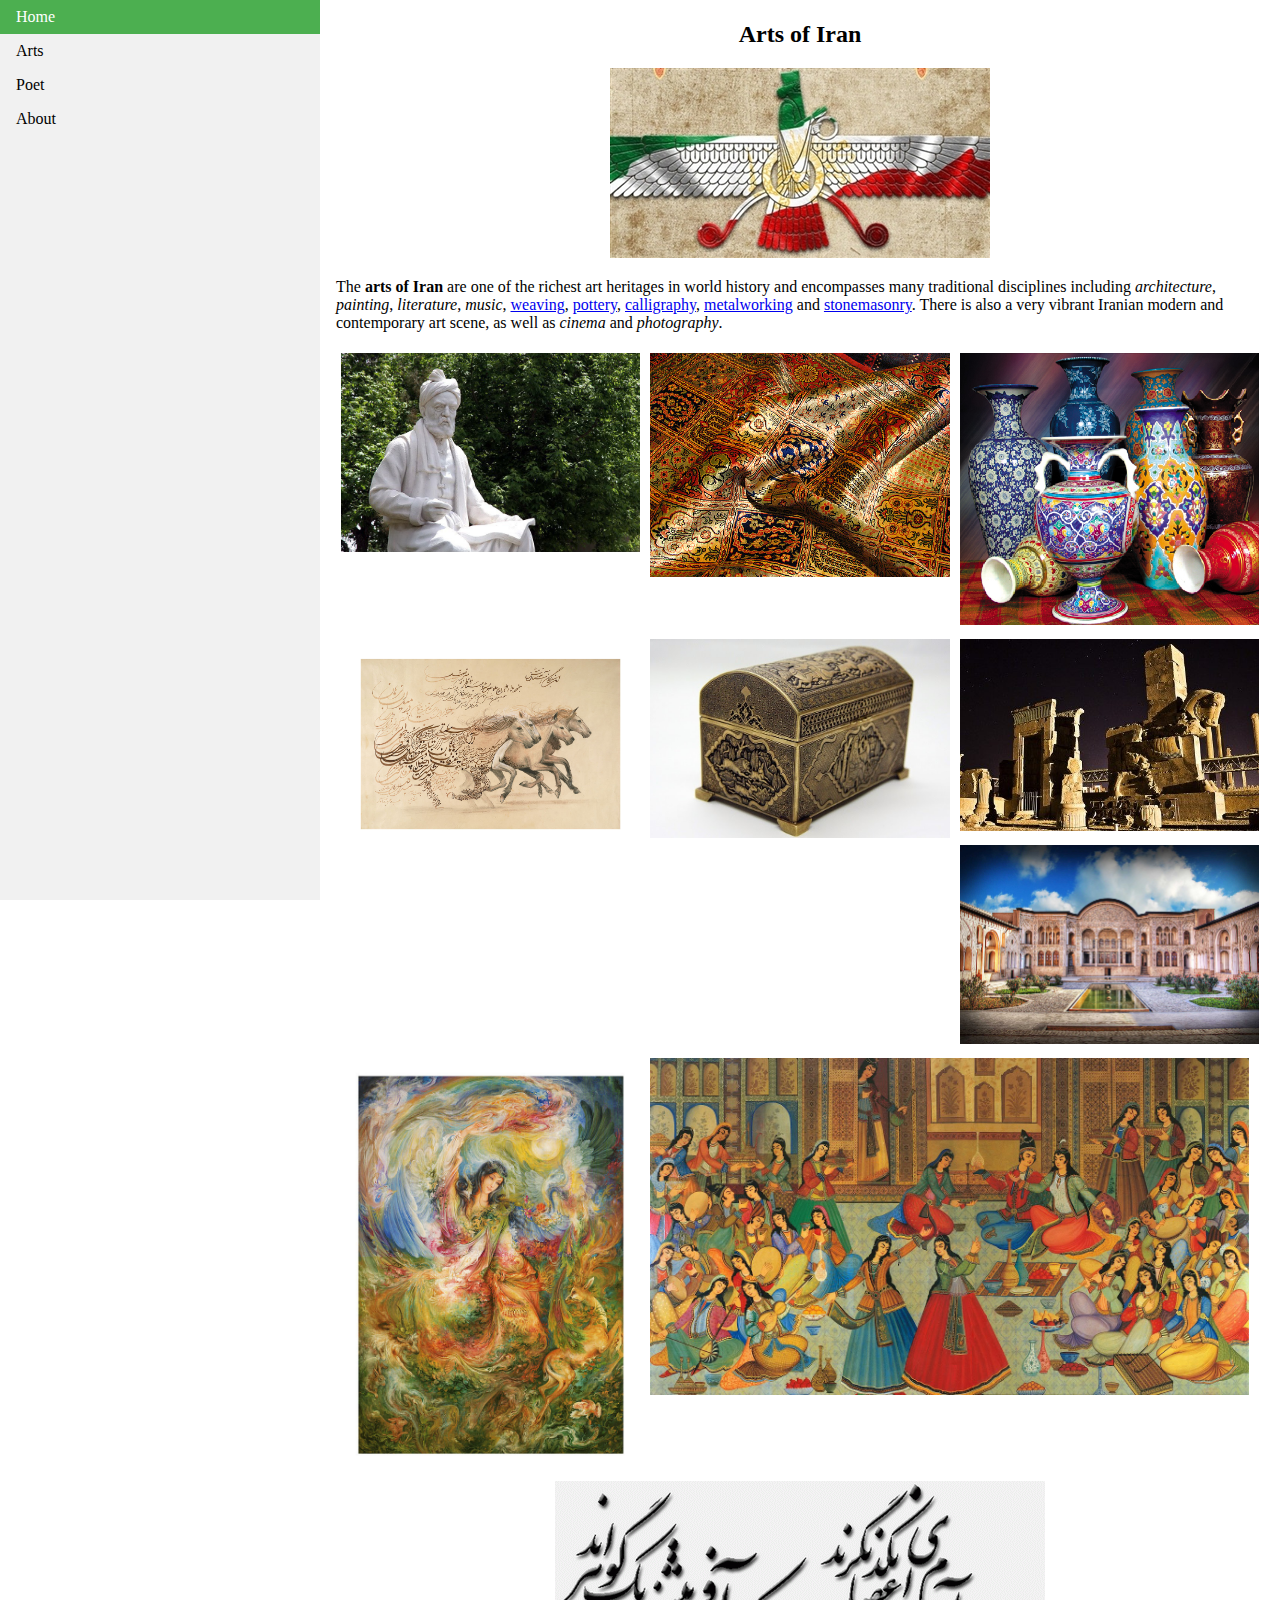
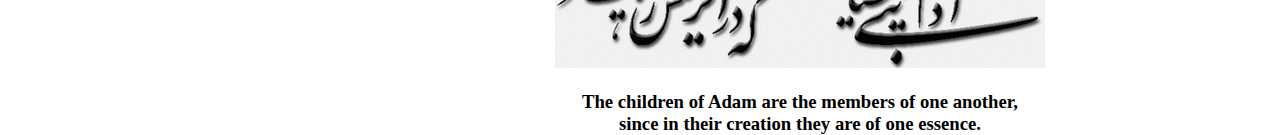
<file: week3/index.html>
<!DOCTYPE html>
<html lang="en">
<head>
    <meta charset="UTF-8">
    <meta name="viewport" content="width=device-width, initial-scale=1.0">
    <meta http-equiv="X-UA-Compatible" content="ie=edge">
    <link rel="iransflag" href="img/iran.jpg">
    <title>Art & Culture of Iran</title>
    <link rel="stylesheet" href="main.css">
</head>
<body>
    <ul class="sidenav">
        <li><a class="active" href="#home">Home</a></li>
        <li><a href="#arts">Arts</a></li>
        <li><a href="#poet">Poet</a></li>
        <li><a href="#about">About</a></li>
    </ul> 
      <div class="content">
        <h2>Arts of Iran</h2>
          <div id="box">
            <img id="Cyrus Symbol" src="img/Ahooramazda.jpg" alt="Ahooramazda">
          </div> 
          <p>The <strong>arts of Iran</strong> are one of the richest art heritages in world history and encompasses many traditional disciplines including 
          <em>architecture</em>, <em>painting</em>, <em>literature</em>, <em>music</em>, <a target="-blank" href="https://www.google.com/url?sa=i&source=images&cd=&ved=2ahUKEwiivurq6fjiAhWMIZoKHaWABfAQjRx6BAgBEAU&url=https%3A%2F%2Fwww.youtube.com%2Fwatch%3Fv%3DmmHeESxkNdw&psig=AOvVaw2ciEXYnGMyulq6ZaghXMgS&ust=1561146423390364">weaving</a>, 
          <a target="-blank" href="https://www.google.com/url?sa=i&source=images&cd=&ved=2ahUKEwik2JbF6vjiAhXQdJoKHR9lAXoQjRx6BAgBEAU&url=http%3A%2F%2Fwww.payvand.com%2Fnews%2F09%2Fsep%2F1132.html&psig=AOvVaw1LDnldpgtoY1roLLp6INPP&ust=1561146615155078">pottery</a>, 
          <a target="-blank" href="https://www.google.com/url?sa=i&source=images&cd=&ved=2ahUKEwjs2sCG6_jiAhVLR5oKHYCKB5oQjRx6BAgBEAU&url=https%3A%2F%2Fen.imna.ir%2Fnews%2F314937%2FPersian-Calligraphy-The-Historic-Art-Associated-with-the-Persian&psig=AOvVaw0471R0IyjGf96eswtXu9_h&ust=1561146762560689">calligraphy</a>, 
          <a target="-blank" href="https://www.google.com/url?sa=i&source=images&cd=&ved=2ahUKEwjAz_HA6_jiAhUOxqYKHSgcAFUQjRx6BAgBEAU&url=https%3A%2F%2Firandoostan.com%2Fqalamzani-iranian-ancient-metalwork-art%2F&psig=AOvVaw2e9RWx9dGFi7pMXKIumYc8&ust=1561146886220811">metalworking</a> and 
          <a target="-blank" href="https://www.google.com/url?sa=i&source=images&cd=&ved=2ahUKEwjJteCJ7PjiAhXB0qYKHaTPCtUQjRx6BAgBEAU&url=http%3A%2F%2Fwww.iranreview.org%2Fcontent%2FDocuments%2FIran%25E2%2580%2599s_Art_Heritages_and_Handicrafts.htm&psig=AOvVaw0lEDf6yxHhtt72Kzj8i4nz&ust=1561146987260604">stonemasonry</a>. 
          There is also a very vibrant Iranian modern and contemporary art scene, as well as <em>cinema</em> and <em>photography</em>. 
          </p>
          <section class="clearfix">
            <div class="img-container">
              <img src="img/Ferdowsi.jpg" alt="poet" style="width:100%">
            </div>
            <div class="img-container">
              <img src="img/carpet.jpg" alt="weaving" style="width:100%">
            </div>
            <div class="img-container">
              <img src="img/pottery.jpg" alt="pottery" style="width:100%">
            </div>
            <div class="img-container">
              <img src="img/calligraphy.jpg" alt="calligraphy" style="width:100%">
            </div>
            <div class="img-container">
              <img src="img/Metal.jpg" alt="metalworking" style="width:100%">
            </div>
            <div class="img-container">
              <img src="img/Stonemasonry.jpg" alt="stonemasonry" style="width:100%">
            </div>
            <div class="img-container">
              <img src="img/Architecture.jpg" alt="architecture" style="width:100%">
            </div>
            <div class="img-container">
              <img src="img/Painting.jpg" alt="painting" style="width:100%">
            </div>
            <div class="img-container">
              <img src="img/Music.jpg" alt="music" style="width:200%">
            </div>
          </section>
          <div id="box">
            <img id="Human kind" src="img/Sa'adi.gif" alt="Sa'adis poet">
          </div>
        <h3>The children of Adam are the members of one another,<br />
          since in their creation they are of one essence.</h3>
      </div>
</body>
</html>
</file>
<file: testofweek2/style.css>
body{
    display: flex;
    flex-direction: column;
    justify-content: center;
    align-items: center;
}   
    h1 {
    text-align: center;
    font-family: Georgia, 'Times New Roman', Times, serif;
    margin: 50px;
    padding: 20px;
    border: 1px solid black;
    box-shadow: 1px 3px 8px rgba(0, 0, 0, 0.5); 
    border-radius: 20px;
    width: 60%;
}

.burger-component{
    height:10px;
    width:200px;
    border-radius:4px;
  }
  #top-bun{
    height:80px;
    background-color:peru;
    border-top-right-radius:80px;
    border-top-left-radius:80px;
    border-bottom-right-radius:5px;
    border-bottom-left-radius:5px;
  }
  #top-lettuce{
    background-color:green;
  }
  #tomato{
    background-color:red
  }
  #cheese{
    background-color:yellow;
  }
  #pattie{
    height:15px;
    background-color:brown;
  }
  #bottom-lettuce{
    background-color:green;
  }
  #bottom-bun{
    height:30px;
    background-color:peru;
    border-top-right-radius:5px;
    border-top-left-radius:5px;
    border-bottom-right-radius:20px;
    border-bottom-left-radius:20px;
  }
  h2 {
    text-align: center;
    font-family: Georgia, 'Times New Roman', Times, serif;
    margin: 50px;
    padding: 20px;
    border: 1px solid black;
    box-shadow: 1px 3px 8px rgba(0, 0, 0, 0.5); 
    border-radius: 20px;
}
</file>
<file: week0/style.css>
h1 {
    font-family: Calibri;
    text-align: center;
    background-color: rgb(175, 171, 171);
    color: black;
    padding: 20px;
    margin-right: 430px;
    margin-left: 430px;
    border-radius: 100px;
}
[ {    
"product": "Milk 0.5% 1L carton", "best_before": "2019-05-19", "price": 11.95
}, { 
"product": "Milk 0.5% 1L carton", "best_before": "2019-05-19", "price": 11.95
}, {
"product": "Milk 0.5% 1L carton", "best_before": "2019-05-19", "price": 11.95
}, {
"product": "Milk 0.5% 1L carton", "best_before": "2019-05-19", "price": 11.95
}, {
"product": "Milk 1.5% 1L carton", "best_before": "2019-05-19", "price": 11.95
}, {
"product": "Milk 1.5% 1L carton", "best_before": "2019-05-19", "price": 11.95
}, {
"product": "Milk 1.5% 1L carton", "best_before": "2019-05-19", "price": 11.95
}, {
"product": "Milk 3% 1L carton", "best_before": "2019-05-19", "price": 12.95
}, {
"product": "Milk 3% 1L carton", "best_before": "2019-05-19", "price": 12.95
}, {
"product": "Milk 3% 1L carton", "best_before": "2019-05-19", "price": 12.95
}, {
"product": "Milk 3% 1L carton", "best_before": "2019-05-19", "price": 12.95
}, {
"product": "Milk 3% 1L carton", "best_before": "2019-05-19", "price": 12.95
}, {
"product": "Milk 3% 1L carton", "best_before": "2019-05-19", "price": 12.95
}, {
"product": "Milk 1.5% 1.5L carton", "best_before": "2019-05-19", "price": 17.95
}, {
"product": "Milk 1.5% 1.5L carton", "best_before": "2019-05-19", "price": 17.95
}, {
"product": "Milk 1.5% 1.5L carton", "best_before": "2019-05-19", "price": 17.95
}, {
"product": "Milk 3% 1.5L carton", "best_before": "2019-05-19", "price": 18.95
}, {
"product": "Milk 3% 1.5L carton", "best_before": "2019-05-19", "price": 18.95
}, {
"product": "Milk 3% 1.5L carton", "best_before": "2019-05-19", "price": 18.95
}, {
"product": "Milk 3% 1.5L carton", "best_before": "2019-05-19", "price": 18.95
}, {
"product": "Milk 3% 1.5L carton", "best_before": "2019-05-19", "price": 18.95
}, {
"product": "Milk 1.8% 2L carton", "best_before": "2019-05-19", "price": 26.95
}, {
"product": "Milk 1.8% 2L carton", "best_before": "2019-05-19", "price": 26.95
}, {
"product": "Milk 2.9-3.1% 2L carton", "best_before": "2019-05-19", "price": 26.95
}, {
"product": "Milk 2.9-3.1% 2L carton", "best_before": "2019-05-19", "price": 26.95
}, {
"product": "Milk 2.9-3.1% 2L carton", "best_before": "2019-05-19", "price": 26.95
}, {
"product": "Bread Frasrost 450g", "best_before": "2019-05-23", "Price": 21.95
}, {
"product": "Bread Frasrost 450g", "best_before": "2019-05-23", "Price": 21.95
}, {
"product": "Bread Frasrost 450g", "best_before": "2019-05-23", "Price": 21.95
}, {
"product": "Pearl wheat bread 600g", "best_before": "2019-05-23", "Price": 32.95
}, {
"product": "Pearl wheat bread 600g", "best_before": "2019-05-23", "Price": 32.95
}, {
"product": "Pearl wheat bread 600g", "best_before": "2019-05-23", "Price": 32.95
}, {
"product": "Pearl wheat bread 600g", "best_before": "2019-05-23", "Price": 32.95
}, {
"product": "Eggs 6-p", "best_before": "2019-05-25", "Price": 15.95
}, {
"product": "Eggs 6-p", "best_before": "2019-05-25", "Price": 15.95
}, {
"product": "Eggs 6-p", "best_before": "2019-05-25", "Price": 15.95
}, {
"product": "Eggs 6-p", "best_before": "2019-05-25", "Price": 15.95
}, {
"product": "Eggs 6-p", "best_before": "2019-05-25", "Price": 15.95
}, {
"product": "Eggs 12-p", "best_before": "2019-05-25", "Price": 35.95
}, {
"product": "Eggs 12-p", "best_before": "2019-05-25", "Price": 35.95
}, {
"product": "Eggs 12-p", "best_before": "2019-05-25", "Price": 35.95
}, {
"product": "Eggs 12-p", "best_before": "2019-05-25", "Price": 35.95
}, {
"product": "Eggs 12-p", "best_before": "2019-05-25", "Price": 35.95
}, {
"product": "Eggs 15-p", "best_before": "2019-05-25", "Price": 39.95
}, {
"product": "Eggs 15-p", "best_before": "2019-05-25", "Price": 39.95
}, {
"product": "Eggs 15-p", "best_before": "2019-05-25", "Price": 39.95
}, {
"product": "Eggs 15-p", "best_before": "2019-05-25", "Price": 39.95
}, {
"product": "Yogurt 3% 1L carton", "best_before": "2019-05-30", "Price": 17.95
}, {
"product": "Yogurt 3% 1L carton", "best_before": "2019-05-30", "Price": 17.95
}, {
"product": "Yogurt 3% 1L carton", "best_before": "2019-05-30", "Price": 17.95
}, {
"product": "Yogurt 3% 1L carton", "best_before": "2019-05-30", "Price": 17.95
}, {
"product": "Yogurt 3% 1L carton", "best_before": "2019-05-30", "Price": 17.95
}, {
"product": "Yogurt 6% 1L carton", "best_before": "2019-05-30", "Price": 20.95
}, {
"product": "Yogurt 6% 1L carton", "best_before": "2019-05-30", "Price": 20.95
}, {
"product": "Yogurt 6% 1L carton", "best_before": "2019-05-30", "Price": 20.95
}, {
"product": "Yogurt strawberry 2% 1L carton", "best_before": "2019-05-30", "Price": 22.95
}, {
"product": "Yogurt strawberry 2% 1L carton", "best_before": "2019-05-30", "Price": 22.95
}, {
"product": "Yogurt strawberry 2% 1L carton", "best_before": "2019-05-30", "Price": 22.95
}, {
"product": "Yogurt strawberry 2% 1L carton", "best_before": "2019-05-30", "Price": 22.95
}, {
"product": "Yogurt raspberry 2% 1L carton", "best_before": "2019-05-30", "Price": 22.95
}, {
"product": "Yogurt raspberry 2% 1L carton", "best_before": "2019-05-30", "Price": 22.95
}, {
"product": "Yogurt raspberry 2% 1L carton", "best_before": "2019-05-30", "Price": 22.95
}, {
"product": "Yogurt raspberry 2% 1L carton", "best_before": "2019-05-30", "Price": 22.95
}, {
"product": "Yogurt vanilla 2% 1L carton", "best_before": "2019-05-30", "Price": 22.95
}, {
"product": "Yogurt vanilla 2% 1L carton", "best_before": "2019-05-30", "Price": 22.95
}, {
"product": "Yogurt vanilla 2% 1L carton", "best_before": "2019-05-30", "Price": 22.95
}, {
"product": "Yogurt vanilla 2% 1L carton", "best_before": "2019-05-30", "Price": 22.95
}, {
"product": "Yogurt vanilla 2% 1L carton", "best_before": "2019-05-30", "Price": 22.95
}, {
"product": "Creme Fraiche 34% 2dl", "best_before": "2019-05-30", "Price": 13.95
}, {
"product": "Creme Fraiche 34% 2dl", "best_before": "2019-05-30", "Price": 13.95
}, {
"product": "Creme Fraiche 34% 2dl", "best_before": "2019-05-30", "Price": 13.95
}, {
"product": "Creme Fraiche 34% 2dl", "best_before": "2019-05-30", "Price": 13.95
}, {
"product": "Orange juice 2L", "best_before": "2019-05-31", "Price": 28.95
}, {
"product": "Orange juice 2L", "best_before": "2019-05-31", "Price": 28.95
}, {
"product": "Orange juice 2L", "best_before": "2019-05-31", "Price": 28.95
}, {
"product": "Orange juice 2L", "best_before": "2019-05-31", "Price": 28.95
}, {
"product": "Apple juice 2L", "best_before": "2019-05-31", "Price": 28.95
}, {
"product": "Apple juice 2L", "best_before": "2019-05-31", "Price": 28.95
}, {
"product": "Apple juice 2L", "best_before": "2019-05-31", "Price": 28.95
}, {
"product": "Apple juice 2L", "best_before": "2019-05-31", "Price": 28.95
}, {
"product": "Swedish meatballs fried 350g", "best_before": "2019-06-01", "Price": 22.95
}, {
"product": "Swedish meatballs fried 350g", "best_before": "2019-06-01", "Price": 22.95
}, {
"product": "Swedish meatballs fried 350g", "best_before": "2019-06-01", "Price": 22.95
}, {
"product": "Swedish meatballs fried 350g", "best_before": "2019-06-01", "Price": 22.95
}, {
"product": "Grill sausage 400g", "best_before": "2019-06-03", "Price": 13.95
}, {
"product": "Grill sausage 400g", "best_before": "2019-06-03", "Price": 13.95
}, {
"product": "Grill sausage 400g", "best_before": "2019-06-03", "Price": 13.95
}, {
"product": "Grill sausage 400g", "best_before": "2019-06-03", "Price": 13.95
}, {
"product": "Chips salta 275g", "best_before": "2019-06-05", "Price": 21.95
}, {
"product": "Chips salta 275g", "best_before": "2019-06-05", "Price": 21.95
}, {
"product": "Chips salta 275g", "best_before": "2019-06-05", "Price": 21.95 
}, {
"product": "Chips salta 275g", "best_before": "2019-06-05", "Price": 21.95
}, {
"product": "Chips Sourcream & onion 275g", "best_before": "2019-06-05", "Price": 21.95
}, {
"product": "Chips Sourcream & onion 275g", "best_before": "2019-06-05", "Price": 21.95
}, {
"product": "Chips Sourcream & onion 275g", "best_before": "2019-06-05", "Price": 21.95
}, {
"product": "Chips Sourcream & onion 275g", "best_before": "2019-06-05", "Price": 21.95
}, {
"product": "Digestive original 400g", "best_before": "2019-06-06", "Price": 20.95
}, {
"product": "Digestive original 400g", "best_before": "2019-06-06", "Price": 20.95
}, {
"product": "Digestive original 400g", "best_before": "2019-06-06", "Price": 20.95
}, {
"product": "Digestive original 400g", "best_before": "2019-06-06", "Price": 20.95
} ]
</file>
<file: week1/style.css>
body {
    background-image: url("img/Marine.jpg");
    background-position: center;
    background-attachment: fixed;
    background-repeat: no-repeat;
}

#ehsan-picture {
    width: 300px;
    border-radius: 200px;
    border-color: rgb(160, 240, 240);
    border-width: 5px;
    border-style: solid;
}

#box {
    text-align: center;
}

h1 {
    font-family: Calibri;
    text-align: center;
    background-color: white;
    color: black;
    padding: 20px;
    margin-right: 430px;
    margin-left: 430px;
    border-radius: 100px;
}

h2 {
    font-family: Calibri;
    font-size: 30px;
    text-align: center;
    background-color: white;
    color: black;
    padding: 20px;
    margin-right: 500px;
    margin-left: 500px;
    border-radius: 100px;
}

h3 {
    font-family: Calibri;
    font-size: 30px;
    text-align: center;
    background-color: white;
    color: black;
    padding: 20px;
    margin-right: 600px;
    margin-left: 600px;
    border-radius: 100px;
}

h4 {
    font-family: Calibri;
    font-size: 30px;
    text-align: center;
    background-color: white;
    color: black;
    padding: 20px;
    margin-right: 450px;
    margin-left: 450px;
    border-radius: 100px;
}

p {
    font-family: Calibri;
    font-size: 25px;
    text-align: left;
    background-color: white;
    color: black;
    padding: 20px;
    margin: 20px;
    border-radius: 50px;
}

#education-experience {
    font-family: Arial, Helvetica, sans-serif;
    border-collapse: collapse;
    width: 100%;
    background-color: whitesmoke;
    font-size: 15px;
}

#education-experience td, #education-experience th {
    border: 1px solid #dddddd
}

#education-experience tr:nth-child(even){background-color: white;}

#education-experience tr:hover {background-color: white;}

#education-experience th {
    padding-top: 12px;
    padding-bottom: 12px;
    text-align: center;
    background-color: rgb(65, 196, 206);
    color: white;
    font-size: 20px;
}

ul {
    font-family: Calibri;
    font-size: 18px;
    text-align: left;
    background-color: white;
    color: black;
    padding-top: 10px;
    padding-bottom: 10px;
    margin-right: 520px;
    margin-left: 520px;
    margin-top: 1px;
    border-radius: 50px;
}

h5 {
    font-family: Calibri;
    font-size: 30px;
    text-align: center;
    background-color: white;
    color: black;
    padding: 20px;
    margin-right: 400px;
    margin-left: 400px;
    border-radius: 100px;
}
</file>
<file: week2/style.css>
@media(min-width:900px){p{color:white;}}

body {
    background-image: url("images/cumulus-cloud.jpg");
    background-attachment: fixed;
    background-repeat: no-repeat;
}
h1, h2{
margin: 1%;
font-family: 'Franklin Gothic Medium', 'Arial Narrow', Arial, sans-serif;
}
h3, ul, li{
  font-family: 'Times New Roman', Times, serif;
}
p{
  color: black;
  font-family: 'Trebuchet MS', 'Lucida Sans Unicode', 'Lucida Grande', 'Lucida Sans', Arial, sans-serif;
  font-weight: bold;
}
#grid-floats{
display: grid;
grid-template-columns: 25% 25% 25% 25%;
}
img {
  display: block;
  width: 100%;
  max-width: 960px;
}
li {
  margin: 3%;
  padding: 3%;
  border: 1px solid black;
  box-shadow: 1px 3px 8px rgba(0, 0, 0, 0.5); 
  border-radius: 20px;
}
#grid-floats .grid-item:nth-child(1) {
color: white;
font-family: 'Franklin Gothic Medium', 'Arial Narrow', Arial, sans-serif;
width: 606px;
}
.grid-item{
  float: left;
}
#grid-floats .grid-item:nth-child(2) {
  color: black;
  font-family: Georgia, 'Times New Roman', Times, serif;
  }
</file>
<file: week3/main.css>
h2{
  font-family: 'Times New Roman', Times, serif;
  text-align: center;
}
#box{
  text-align: center;
}  
body {margin: 0;
}
* {
  box-sizing: border-box;
}

.img-container {
  float: left;
  width: 33.33%;
  padding: 5px;
}

.clearfix::after {
  content: "";
  clear: both;
  display: table;
}
ul.sidenav {
  list-style-type: none;
  margin: 0;
  padding: 0;
  width: 25%;
  background-color: #f1f1f1;
  position: fixed;
  height: 100%;
  overflow: auto;
}

ul.sidenav li a {
  display: block;
  color: #000;
  padding: 8px 16px;
  text-decoration: none;
}
 
ul.sidenav li a.active {
  background-color: #4CAF50;
  color: white;
}

ul.sidenav li a:hover:not(.active) {
  background-color: rgb(236, 29, 29);
  color: white;
}

div.content {
  margin-left: 25%;
  padding: 1px 16px;
  height: 1000px;
}

@media screen and (max-width: 900px) {
  ul.sidenav {
    width: 100%;
    height: auto;
    position: relative;
  }
  
  ul.sidenav li a {
    float: left;
    padding: 15px;
  }
  
  div.content {margin-left: 0;}
}

@media screen and (max-width: 400px) {
  ul.sidenav li a {
    text-align: center;
    float: none;
  }
}
h3{
  font-family: 'Times New Roman', Times, serif;
  text-align: center;
}
</file>
